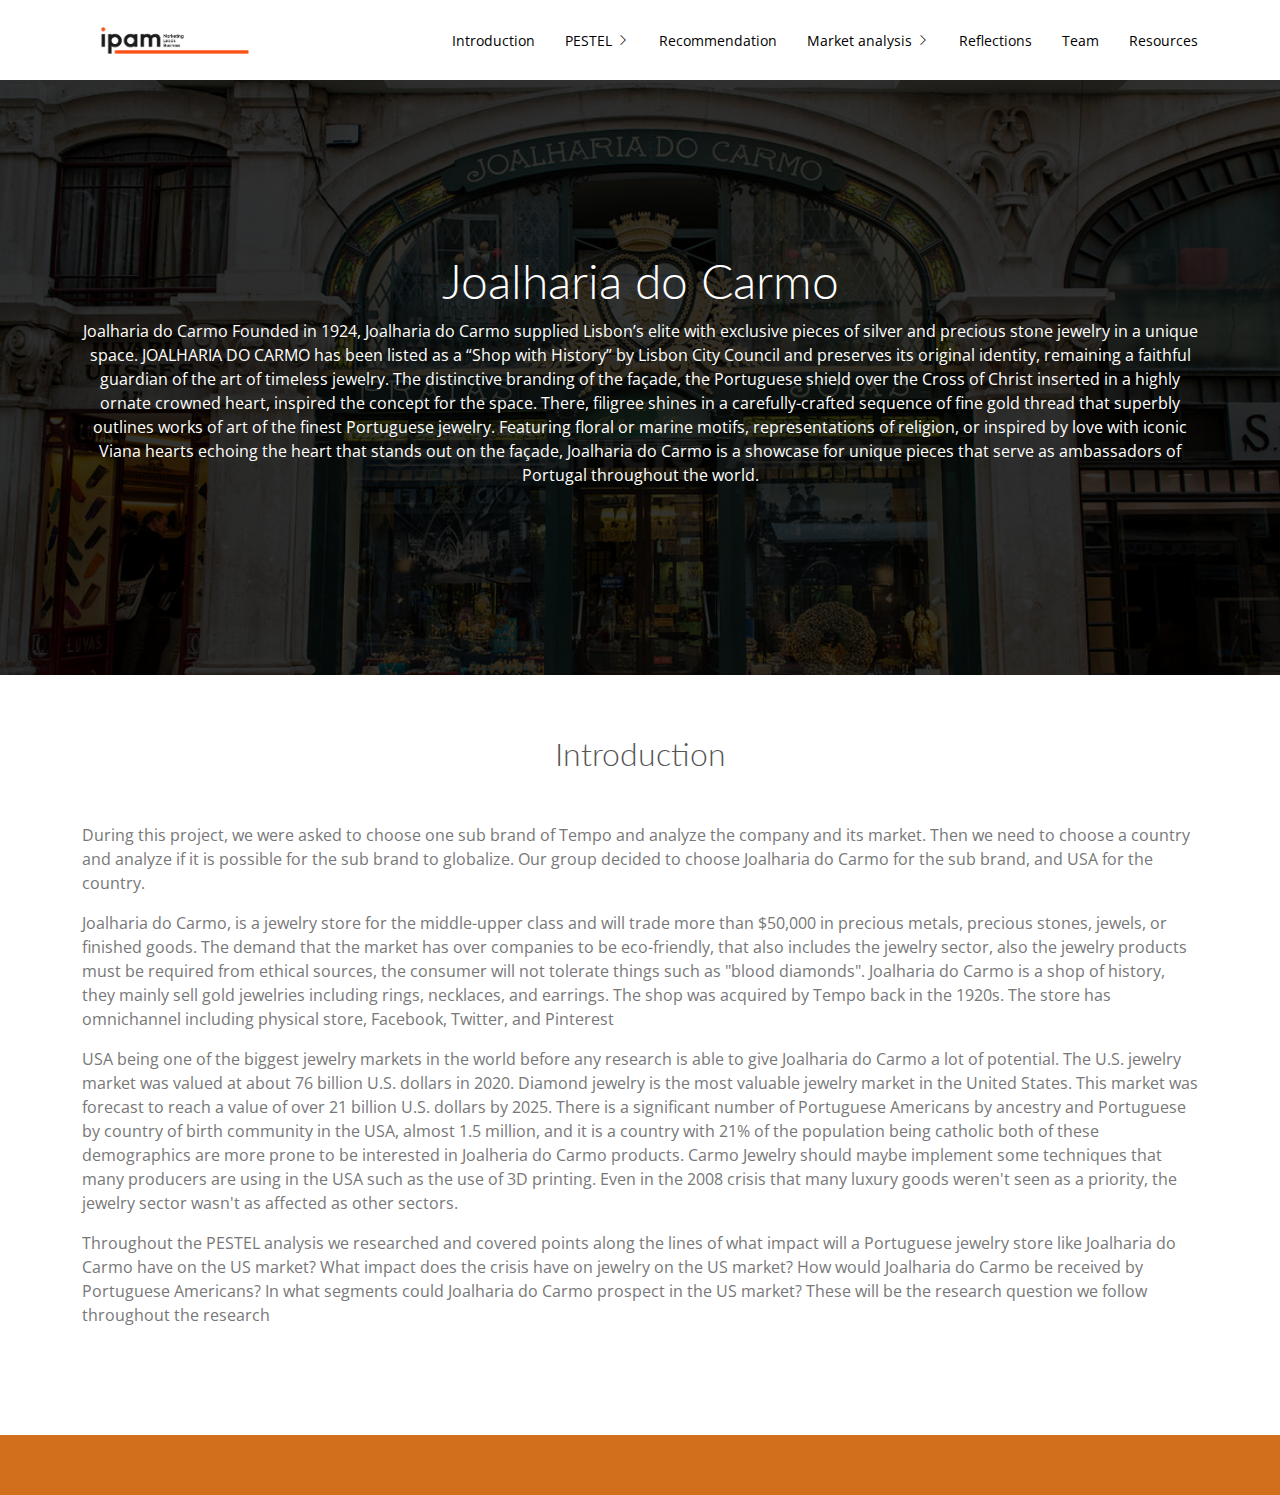
<file: index.html>
<!DOCTYPE html>
<html lang="en">

<head>
  <meta charset="utf-8">
  <meta content="width=device-width, initial-scale=1.0" name="viewport">

  <title>Distribution and Retail
  </title>
  <meta content="" name="description">
  <meta content="" name="keywords">

  
  <!-- Favicons -->
  <link rel="icon" href="assets/img/unnamed.png">

  <!-- Google Fonts -->
  <link href="https://fonts.googleapis.com/css?family=Open+Sans:300,300i,400,400i,600,600i,700,700i|Lato:400,300,700,900" rel="stylesheet">

  <!-- Vendor CSS Files -->
  <link href="assets/vendor/bootstrap/css/bootstrap.min.css" rel="stylesheet">
  <link href="assets/vendor/bootstrap-icons/bootstrap-icons.css" rel="stylesheet">
  <link href="assets/vendor/glightbox/css/glightbox.min.css" rel="stylesheet">
  <link href="assets/vendor/swiper/swiper-bundle.min.css" rel="stylesheet">

  <!-- Template Main CSS File -->
  <link href="assets/css/style.css" rel="stylesheet">

  <!-- =======================================================
  * Template Name: Amoeba - v4.7.0
  * Template URL: https://bootstrapmade.com/free-one-page-bootstrap-template-amoeba/
  * Author: BootstrapMade.com
  * License: https://bootstrapmade.com/license/
  ======================================================== -->
</head>

<body>

  <!-- ======= Header ======= -->
  <header id="header" class="fixed-top d-flex align-items-center">
    <div class="container d-flex align-items-center">

      <div class="logo me-auto container">
        <h1><a href="index.html"><img src="assets/img/logo_ipam_png-1.webp" alt="">
        </a></h1>
        <!-- <a href="index.html"><img src="assets/img/logo.png" alt="" class="img-fluid"></a>-->
      </div>

      <nav id="navbar" class="navbar">
        <ul>
          <li><a class="nav-link scrollto" href="index.html">Introduction</a></li>
          <li><li class="dropdown"><a href="pestel.html"><span>PESTEL</span> <i class="bi bi-chevron-right"></i></a>
            <ul>
              <li><a href="#political-factor">Political factor</a></li>
              <li><a href="#environmental">Environmental factor</a></li>
              <li><a href="#social">Social - cultural factor</a></li>
              <li><a href="#technology-factor">Technology factor</a></li>
              <li><a href="#economic-factor">Economic factor</a></li>
              <li><a href="#legal-factor">Legal factor</a></li>
            </ul>
          </li></li>
          <li><a href="recomend.html">Recommendation</a></li>
          <li class="dropdown"><a href="market.html"><span>Market analysis</span> <i class="bi bi-chevron-right"></i></a>
            <ul>
              <li><a href="#usa-import">Importing in USA</a></li>
              <li><a href="#usa-export">Exporting in USA</a></li>
              <li><a href="#channel">Channel of distribution</a></li>
              <li><a href="#retail">Retail experience</a></li>
              <li><a href="#research">Research the Market</a></li>
              <li><a href="#competition">Competition</a></li>
              <li><a href="#entry-mode">Entry Mode</a></li>
            </ul>
          </li>
          <li><a href="reflections.html" class="nav-link scrollto">Reflections</a></li>
          <li><a href="team.html" class="nav-link scrollto">Team</a></li>
          <li><a class="nav-link scrollto" href="resources.html">Resources</a></li>
        </ul>
        <i class="bi bi-list mobile-nav-toggle"></i>
      </nav><!-- .navbar -->

    </div>
  </header><!-- End #header -->

  <!-- ======= Hero Section ======= -->
  <section id="hero">
    <div style="color: white;" class="hero-container container">
      <h1>Joalharia do Carmo
      </h1>
      <p>Joalharia do Carmo Founded in 1924, Joalharia do Carmo supplied Lisbon’s elite with exclusive pieces of silver and precious stone jewelry in a unique space. JOALHARIA DO CARMO has been listed as a “Shop with History” by Lisbon City Council and preserves its original identity, remaining a faithful guardian of the art of timeless jewelry. The distinctive branding of the façade, the Portuguese shield over the Cross of Christ inserted in a highly ornate crowned heart, inspired the concept for the space. There, filigree shines in a carefully-crafted sequence of fine gold thread that superbly outlines works of art of the finest Portuguese jewelry. Featuring floral or marine motifs, representations of religion, or inspired by love with iconic Viana hearts echoing the heart that stands out on the façade, Joalharia do Carmo is a showcase for unique pieces that serve as ambassadors of Portugal throughout the world.</p>
    </div>
  </section><!-- #hero -->

  <main id="main">

    <!-- ======= About Us Section ======= -->
    <section id="about" class="about">
      <div class="container">

        <div class="section-title">
          <h2>Introduction</h2>
        </div>

        <div class="row">
          <div class="col-lg-12 pt-8 pt-lg-0 ">
            <p>During this project, we were asked to choose one sub brand of Tempo and analyze the company and its market. Then we need to choose a country and analyze if it is possible for the sub brand to globalize. Our group decided to choose Joalharia do Carmo for the sub brand, and USA for the country. 
            </p>
            <p >
              Joalharia do Carmo, is a jewelry store for the middle-upper class and will trade more than $50,000 in precious metals, precious stones, jewels, or finished goods. The demand that the market has over companies to be eco-friendly, that also includes the jewelry sector, also the jewelry products must be required from ethical sources, the consumer will not tolerate things such as "blood diamonds". Joalharia do Carmo is a shop of history, they mainly sell gold jewelries including rings, necklaces, and earrings. The shop was acquired by Tempo back in the 1920s. The store has omnichannel including physical store, Facebook, Twitter, and Pinterest
</p>
            <p ></p>
            <p>
              USA being one of the biggest jewelry markets in the world before any research is able to give Joalharia do Carmo a lot of potential. The U.S. jewelry market was valued at about 76 billion U.S. dollars in 2020. Diamond jewelry is the most valuable jewelry market in the United States. This market was forecast to reach a value of over 21 billion U.S. dollars by 2025. There is a significant number of Portuguese Americans by ancestry and Portuguese by country of birth community in the USA, almost 1.5 million, and it is a country with 21% of the population being catholic both of these demographics are more prone to be interested in Joalheria do Carmo products. Carmo Jewelry should maybe implement some techniques that many producers are using in the USA such as the use of 3D printing. Even in the 2008 crisis that many luxury goods weren't seen as a priority, the jewelry sector wasn't as affected as other sectors.
</p>
<p>Throughout the PESTEL analysis we researched and covered points along the lines of what impact will a Portuguese jewelry store like Joalharia do Carmo have on the US market? What impact does the crisis have on jewelry on the US market? How would Joalharia do Carmo be received by Portuguese Americans? In what segments could Joalharia do Carmo prospect in the US market? These will be the research question we follow throughout the research
</p>
          </div>
        </div>

      </div>
    </section><!-- End About Us Section -->


  </main><!-- End #main -->

  <!-- ======= Footer ======= -->
  <footer id="footer">
    <div class="container">
     
    </div>
  </footer><!-- End #footer -->

  <a href="#" class="back-to-top d-flex align-items-center justify-content-center"><i class="bi bi-arrow-up-short"></i></a>

  <!-- Vendor JS Files -->
  <script src="assets/vendor/bootstrap/js/bootstrap.bundle.min.js"></script>
  <script src="assets/vendor/glightbox/js/glightbox.min.js"></script>
  <script src="assets/vendor/isotope-layout/isotope.pkgd.min.js"></script>
  <script src="assets/vendor/swiper/swiper-bundle.min.js"></script>
  <script src="assets/vendor/php-email-form/validate.js"></script>

  <!-- Template Main JS File -->
  <script src="assets/js/main.js"></script>

</body>

</html>
</file>
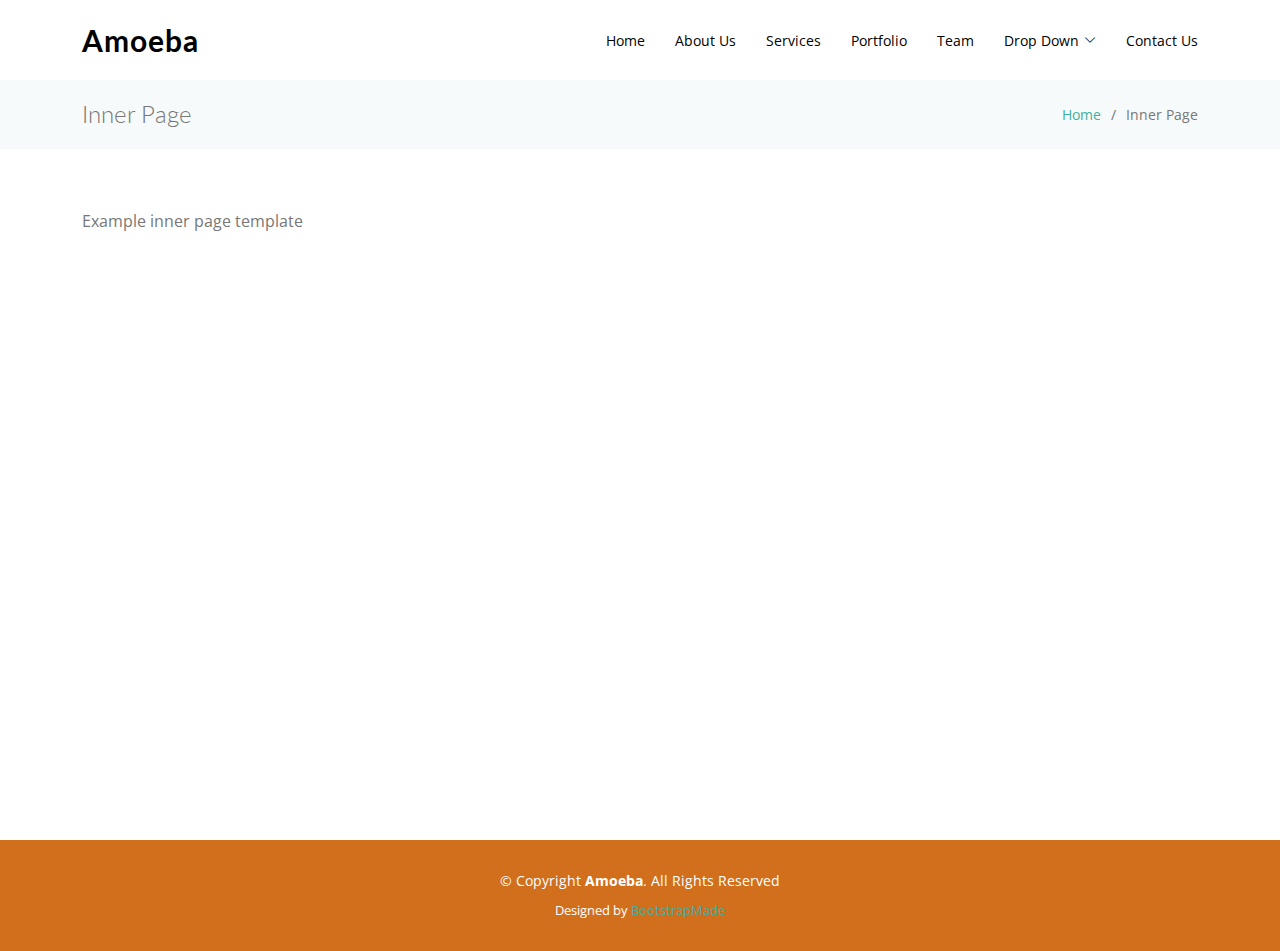
<file: inner-page.html>
<!DOCTYPE html>
<html lang="en">

<head>
  <meta charset="utf-8">
  <meta content="width=device-width, initial-scale=1.0" name="viewport">

  <title>Inner Page - Amoeba Bootstrap Template</title>
  <meta content="" name="description">
  <meta content="" name="keywords">

  <!-- Favicons -->
  <link href="assets/img/favicon.png" rel="icon">
  <link href="assets/img/apple-touch-icon.png" rel="apple-touch-icon">

  <!-- Google Fonts -->
  <link href="https://fonts.googleapis.com/css?family=Open+Sans:300,300i,400,400i,600,600i,700,700i|Lato:400,300,700,900" rel="stylesheet">

  <!-- Vendor CSS Files -->
  <link href="assets/vendor/bootstrap/css/bootstrap.min.css" rel="stylesheet">
  <link href="assets/vendor/bootstrap-icons/bootstrap-icons.css" rel="stylesheet">
  <link href="assets/vendor/glightbox/css/glightbox.min.css" rel="stylesheet">
  <link href="assets/vendor/swiper/swiper-bundle.min.css" rel="stylesheet">

  <!-- Template Main CSS File -->
  <link href="assets/css/style.css" rel="stylesheet">

  <!-- =======================================================
  * Template Name: Amoeba - v4.7.0
  * Template URL: https://bootstrapmade.com/free-one-page-bootstrap-template-amoeba/
  * Author: BootstrapMade.com
  * License: https://bootstrapmade.com/license/
  ======================================================== -->
</head>

<body>

  <!-- ======= Header ======= -->
  <header id="header" class="fixed-top d-flex align-items-center">
    <div class="container d-flex align-items-center">

      <div class="logo me-auto">
        <h1><a href="index.html">Amoeba</a></h1>
        <!-- Uncomment below if you prefer to use an image logo -->
        <!-- <a href="index.html"><img src="assets/img/logo.png" alt="" class="img-fluid"></a>-->
      </div>

      <nav id="navbar" class="navbar">
        <ul>
          <li><a class="nav-link scrollto " href="#hero">Home</a></li>
          <li><a class="nav-link scrollto" href="#about">About Us</a></li>
          <li><a class="nav-link scrollto" href="#services">Services</a></li>
          <li><a class="nav-link scrollto" href="#portfolio">Portfolio</a></li>
          <li><a class="nav-link scrollto" href="#team">Team</a></li>
          <li class="dropdown"><a href="#"><span>Drop Down</span> <i class="bi bi-chevron-down"></i></a>
            <ul>
              <li><a href="#">Drop Down 1</a></li>
              <li class="dropdown"><a href="#"><span>Deep Drop Down</span> <i class="bi bi-chevron-right"></i></a>
                <ul>
                  <li><a href="#">Deep Drop Down 1</a></li>
                  <li><a href="#">Deep Drop Down 2</a></li>
                  <li><a href="#">Deep Drop Down 3</a></li>
                  <li><a href="#">Deep Drop Down 4</a></li>
                  <li><a href="#">Deep Drop Down 5</a></li>
                </ul>
              </li>
              <li><a href="#">Drop Down 2</a></li>
              <li><a href="#">Drop Down 3</a></li>
              <li><a href="#">Drop Down 4</a></li>
            </ul>
          </li>
          <li><a class="nav-link scrollto" href="#contact">Contact Us</a></li>
        </ul>
        <i class="bi bi-list mobile-nav-toggle"></i>
      </nav><!-- .navbar -->

    </div>
  </header><!-- End #header -->

  <main id="main">

    <!-- ======= Breadcrumbs ======= -->
    <section class="breadcrumbs">
      <div class="container">

        <div class="d-flex justify-content-between align-items-center">
          <h2>Inner Page</h2>
          <ol>
            <li><a href="index.html">Home</a></li>
            <li>Inner Page</li>
          </ol>
        </div>

      </div>
    </section><!-- End Breadcrumbs -->

    <section class="inner-page">
      <div class="container">
        <p>
          Example inner page template
        </p>
      </div>
    </section>

  </main><!-- End #main -->

  <!-- ======= Footer ======= -->
  <footer id="footer">
    <div class="container">
      <div class="copyright">
        &copy; Copyright <strong><span>Amoeba</span></strong>. All Rights Reserved
      </div>
      <div class="credits">
        <!-- All the links in the footer should remain intact. -->
        <!-- You can delete the links only if you purchased the pro version. -->
        <!-- Licensing information: https://bootstrapmade.com/license/ -->
        <!-- Purchase the pro version with working PHP/AJAX contact form: https://bootstrapmade.com/free-one-page-bootstrap-template-amoeba/ -->
        Designed by <a href="https://bootstrapmade.com/">BootstrapMade</a>
      </div>
    </div>
  </footer><!-- End #footer -->

  <a href="#" class="back-to-top d-flex align-items-center justify-content-center"><i class="bi bi-arrow-up-short"></i></a>

  <!-- Vendor JS Files -->
  <script src="assets/vendor/bootstrap/js/bootstrap.bundle.min.js"></script>
  <script src="assets/vendor/glightbox/js/glightbox.min.js"></script>
  <script src="assets/vendor/isotope-layout/isotope.pkgd.min.js"></script>
  <script src="assets/vendor/swiper/swiper-bundle.min.js"></script>
  <script src="assets/vendor/php-email-form/validate.js"></script>

  <!-- Template Main JS File -->
  <script src="assets/js/main.js"></script>

</body>

</html>
</file>
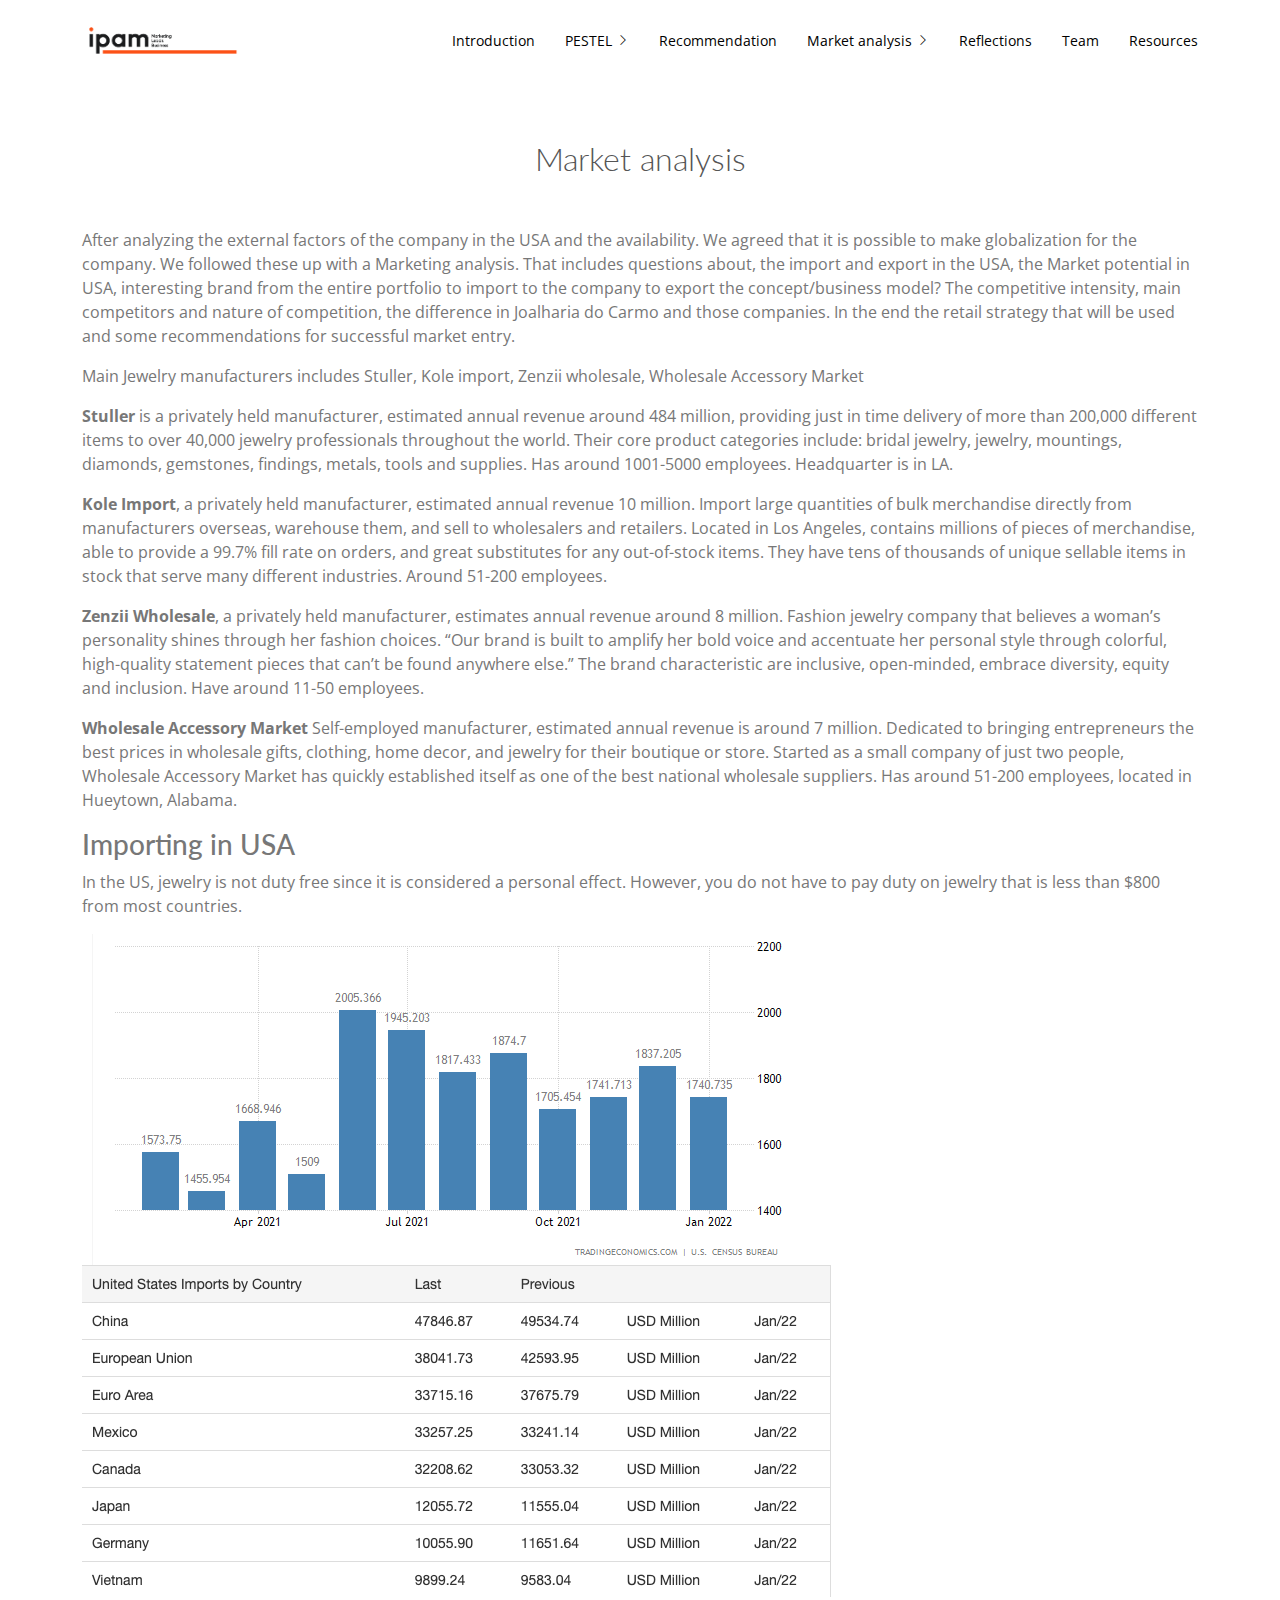
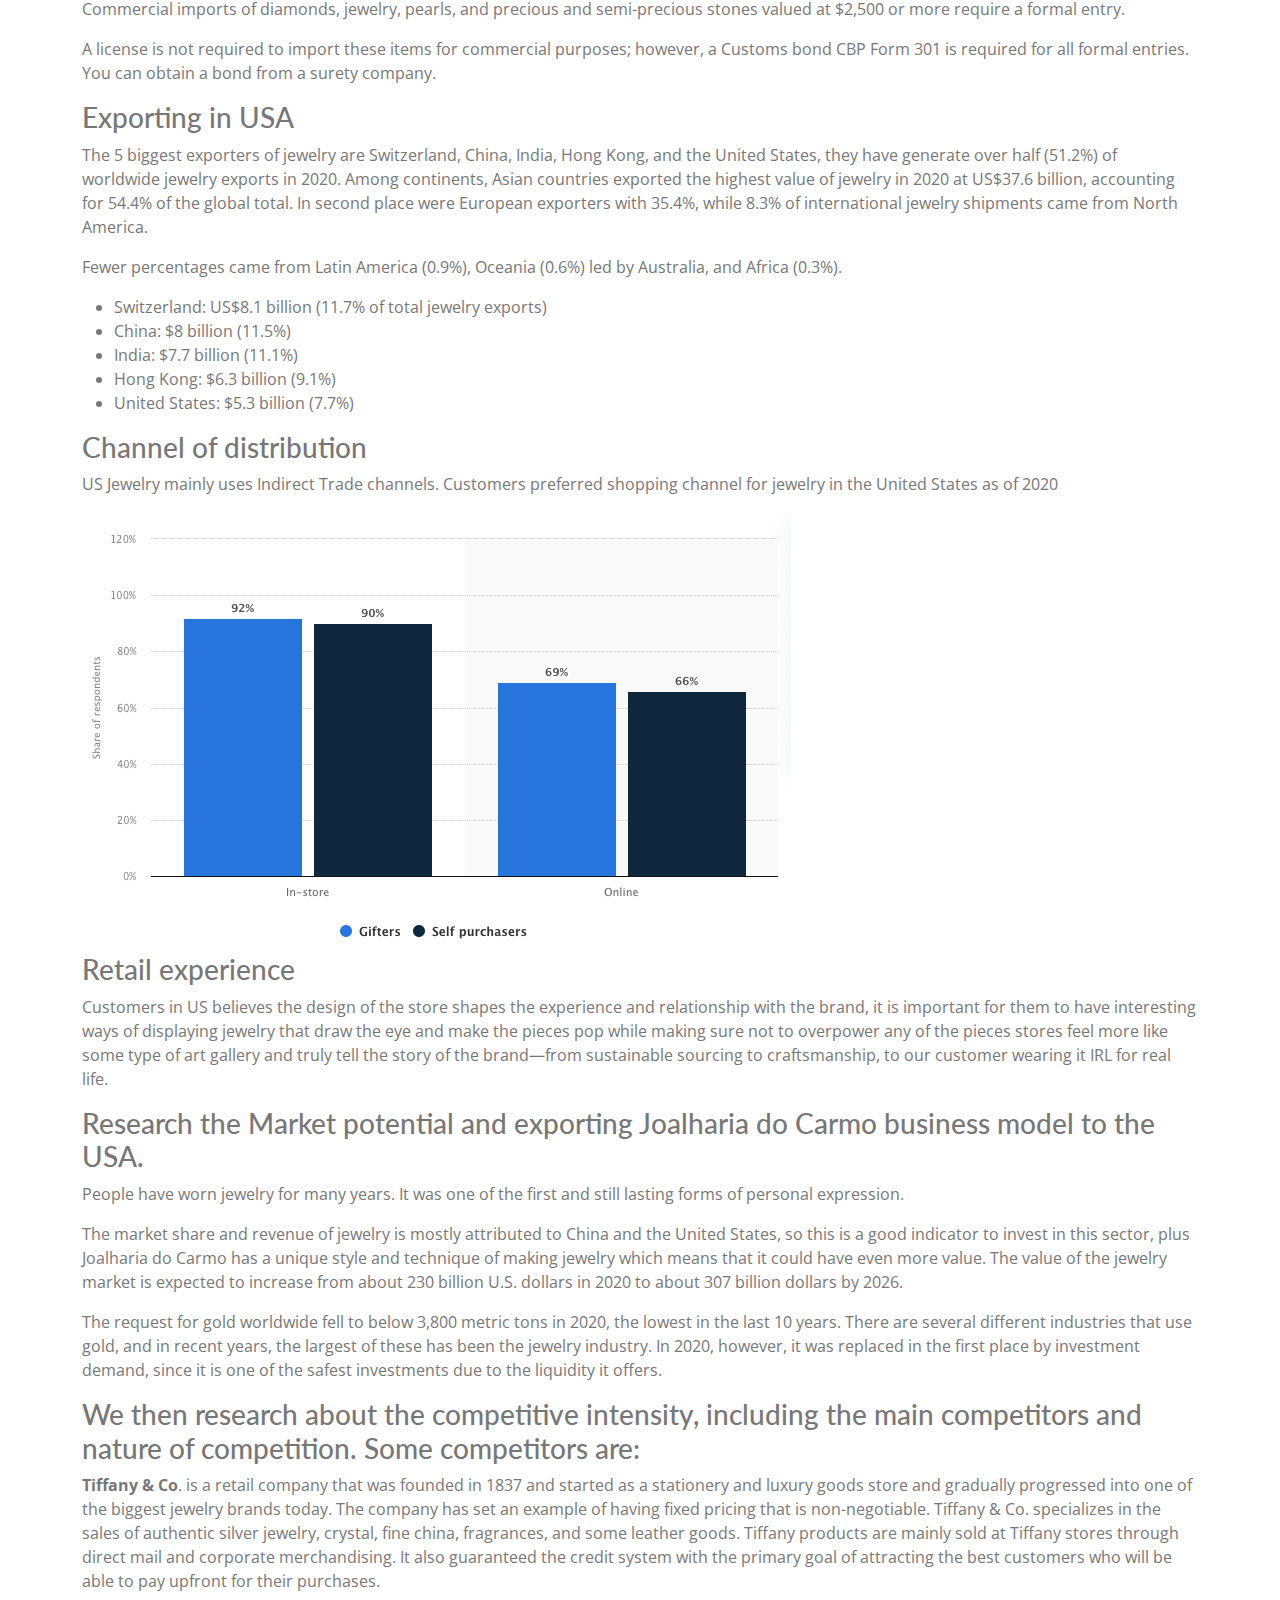
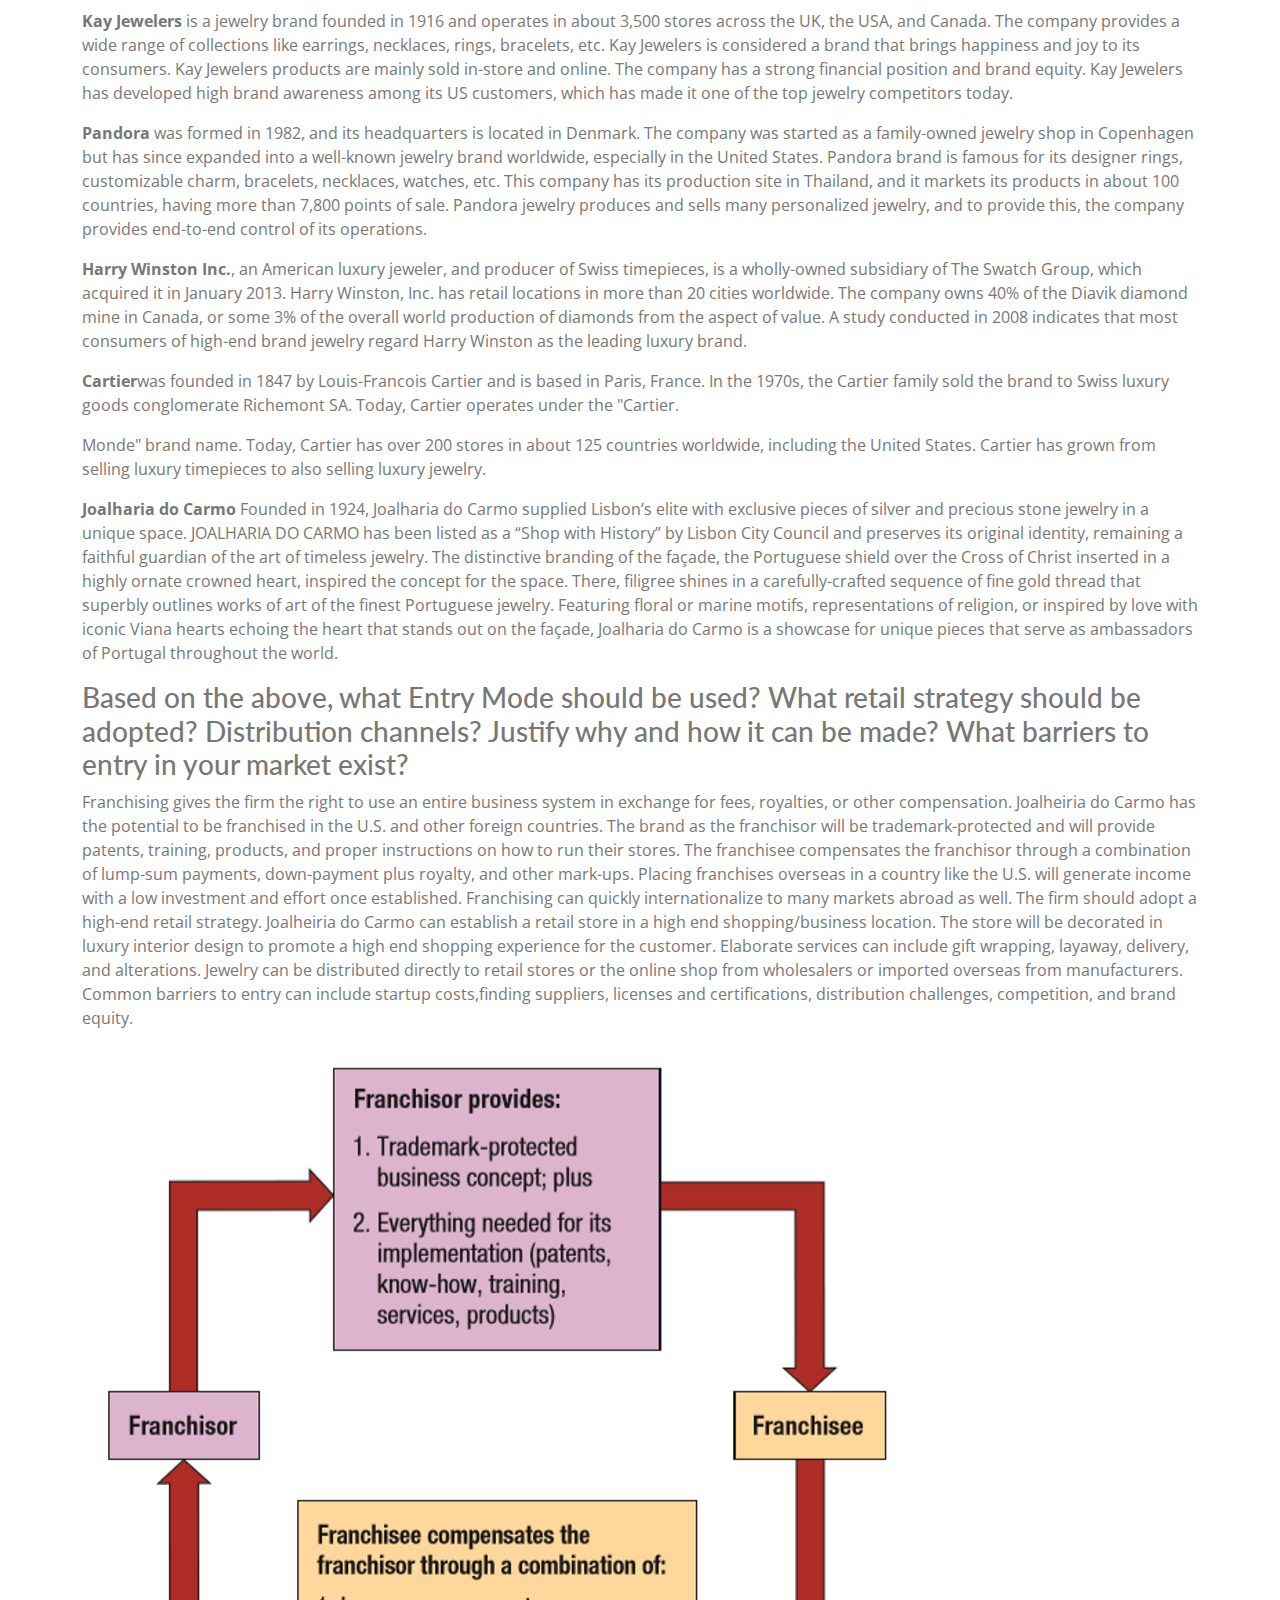
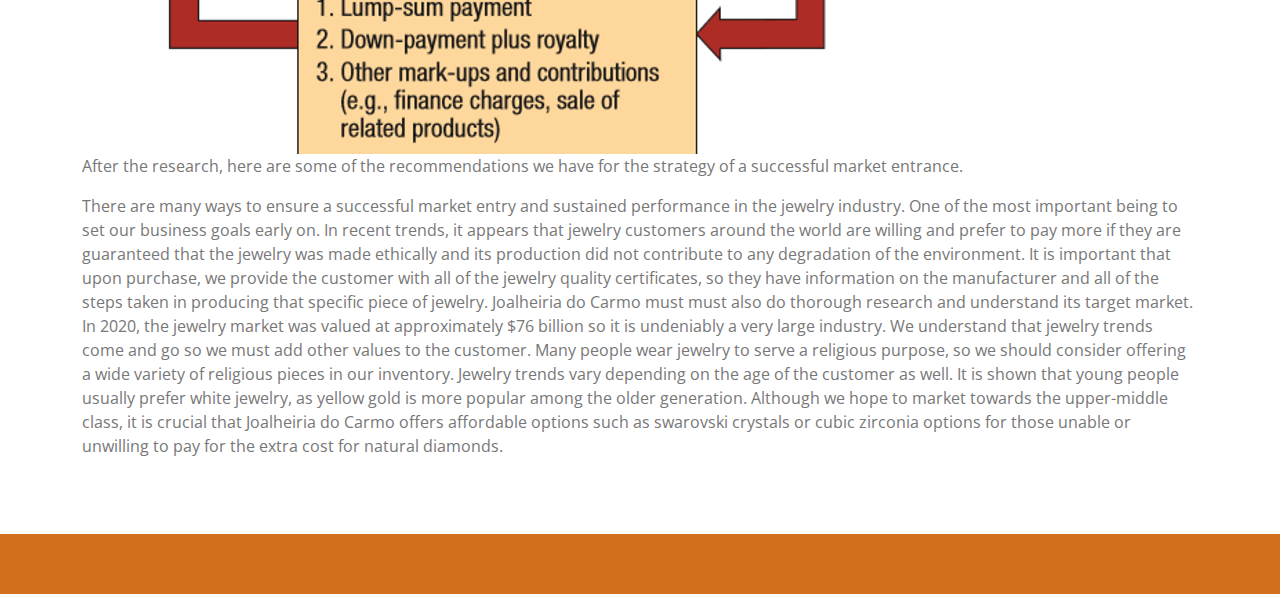
<file: market.html>
<!DOCTYPE html>
<html lang="en">

<head>
  <meta charset="utf-8">
  <meta content="width=device-width, initial-scale=1.0" name="viewport">

  <title>Distribution and Retail
  </title>
  <meta content="" name="description">
  <meta content="" name="keywords">

  
  <!-- Favicons -->
  <link rel="icon" href="assets/img/unnamed.png">

  <!-- Google Fonts -->
  <link href="https://fonts.googleapis.com/css?family=Open+Sans:300,300i,400,400i,600,600i,700,700i|Lato:400,300,700,900" rel="stylesheet">

  <!-- Vendor CSS Files -->
  <link href="assets/vendor/bootstrap/css/bootstrap.min.css" rel="stylesheet">
  <link href="assets/vendor/bootstrap-icons/bootstrap-icons.css" rel="stylesheet">
  <link href="assets/vendor/glightbox/css/glightbox.min.css" rel="stylesheet">
  <link href="assets/vendor/swiper/swiper-bundle.min.css" rel="stylesheet">

  <!-- Template Main CSS File -->
  <link href="assets/css/style.css" rel="stylesheet">

  <!-- =======================================================
  * Template Name: Amoeba - v4.7.0
  * Template URL: https://bootstrapmade.com/free-one-page-bootstrap-template-amoeba/
  * Author: BootstrapMade.com
  * License: https://bootstrapmade.com/license/
  ======================================================== -->
</head>

<body>

  <!-- ======= Header ======= -->
  <header id="header" class="fixed-top d-flex align-items-center">
    <div class="container d-flex align-items-center">

      <div class="logo me-auto">
        <h1><a href="index.html"><img src="assets/img/logo_ipam_png-1.webp" alt="">
        </a></h1>
        <!-- <a href="index.html"><img src="assets/img/logo.png" alt="" class="img-fluid"></a>-->
      </div>

      <nav id="navbar" class="navbar">
        <ul>
          <li><a class="nav-link scrollto" href="index.html">Introduction</a></li>
          <li><li class="dropdown"><a href="pestel.html"><span>PESTEL</span> <i class="bi bi-chevron-right"></i></a>
            <ul>
              <li><a href="#political-factor">Political factor</a></li>
              <li><a href="#environmental">Environmental factor</a></li>
              <li><a href="#social">Social - cultural factor</a></li>
              <li><a href="#technology-factor">Technology factor</a></li>
              <li><a href="#economic-factor">Economic factor</a></li>
              <li><a href="#legal-factor">Legal factor</a></li>
            </ul>
          </li></li>
          <li><a href="recomend.html">Recommendation</a></li>
          <li class="dropdown"><a href="market.html"><span>Market analysis</span> <i class="bi bi-chevron-right"></i></a>
            <ul>
              <li><a href="#usa-import">Importing in USA</a></li>
              <li><a href="#usa-export">Exporting in USA</a></li>
              <li><a href="#channel">Channel of distribution</a></li>
              <li><a href="#retail">Retail experience</a></li>
              <li><a href="#research">Research the Market</a></li>
              <li><a href="#competition">Competition</a></li>
              <li><a href="#entry-mode">Entry Mode</a></li>
            </ul>
          </li>
          <li><a href="reflections.html" class="nav-link scrollto">Reflections</a></li>
          <li><a href="team.html" class="nav-link scrollto">Team</a></li>
          <li><a class="nav-link scrollto" href="resources.html">Resources</a></li>
        </ul>
        <i class="bi bi-list mobile-nav-toggle"></i>
      </nav><!-- .navbar -->

    </div>
  </header><!-- End #header -->
  <main>
  <section id="market">
    <div class="container">
      <div class="section-title">
        <h2>Market analysis</h2>
      </div>
      <div class="row">
        <div class="col-lg-12 pt-8 pr-lg-0">
          <p>After analyzing the external factors of the company in the USA and the availability. We agreed that it is possible to make globalization for the company. We followed these up with a Marketing analysis. That includes questions about, the import and export in the USA, the Market potential in USA, interesting brand from the entire portfolio to import to the company to export the concept/business model? The competitive intensity, main competitors and nature of competition, the difference in Joalharia do Carmo and those companies. In the end the retail strategy that will be used and some recommendations for successful market entry.
          </p>
          <p>Main Jewelry manufacturers includes Stuller, Kole import, Zenzii wholesale, Wholesale Accessory Market
          </p>
        </div>
        <div class="col-lg-12 pt-8 pr-lg-0">
          <p><b>Stuller</b> is a privately held manufacturer, estimated annual revenue around 484 million, providing just in time delivery of more than 200,000 different items to over 40,000 jewelry professionals throughout the world. Their core product categories include: bridal jewelry, jewelry, mountings, diamonds, gemstones, findings, metals, tools and supplies. Has around 1001-5000 employees.
            Headquarter is in LA.
            </p>
        </div>
        <div class="col-lg-12 pt-8 pr-lg-0"><p><b>Kole Import</b>, a privately held manufacturer, estimated annual revenue 10 million. Import large quantities of bulk merchandise directly from manufacturers overseas, warehouse them, and sell to wholesalers and retailers. Located in Los Angeles, contains millions of pieces of merchandise, able to provide a 99.7% fill rate on orders, and great substitutes for any out-of-stock items. They have tens of thousands of unique sellable items in stock that serve many different industries. Around 51-200 employees. </p></div>
        <div class="col-lg-12 pt-8 pr-lg-0">
          <p><b>Zenzii Wholesale</b>, a privately held manufacturer, estimates annual revenue around 8 million. Fashion jewelry company that believes a woman’s personality shines through her fashion choices. “Our brand is built to amplify her bold voice and accentuate her personal style through colorful, high-quality statement pieces that can’t be found anywhere else.” The brand characteristic are inclusive, open-minded,  embrace diversity, equity and inclusion. Have around 11-50 employees.</p>
        </div>
        <div class="col-lg-12 pt-8 pr-lg-0">
          <p><b>Wholesale Accessory Market</b>  Self-employed manufacturer, estimated annual revenue is around 7 million. Dedicated to bringing entrepreneurs the best prices in wholesale gifts, clothing, home decor, and jewelry for their boutique or store. Started as a small company of just two people, Wholesale Accessory Market has quickly established itself as one of the best national wholesale suppliers. Has around 51-200 employees, located in Hueytown, Alabama.</p>
        </div>
        <div id="usa-import" class="col-lg-12 pt-8 pr-lg-0">
        
            <h3>Importing in USA</h3>
          <p>In the US, jewelry is not duty free since it is considered a personal effect. However, you do not have to pay duty on jewelry that is less than $800 from most countries.</p>
          <img src="assets/img/unnamed (4).png" alt="">
          <img src="assets/img/unnamed (3).png" alt="">
          <p>Commercial imports of diamonds, jewelry, pearls, and precious and semi-precious stones valued at $2,500 or more require a formal entry.</p>
          <p>A license is not required to import these items for commercial purposes; however, a Customs bond CBP Form 301 is required for all formal entries. You can obtain a bond from a surety company.
          </p>
        </div>
        <div id="usa-export" class="col-lg-12 pt-8 pr-lg-0">
          
            <h3>Exporting in USA</h3>
          <p>The 5 biggest exporters of jewelry are Switzerland, China, India, Hong Kong, and the United States, they have generate over half (51.2%) of worldwide jewelry exports in 2020. Among continents, Asian countries exported the highest value of jewelry in 2020 at US$37.6 billion, accounting for 54.4% of the global total. In second place were European exporters with 35.4%, while 8.3% of international jewelry shipments came from North America.</p>
          <p>Fewer percentages came from Latin America (0.9%), Oceania (0.6%) led by Australia, and Africa (0.3%).
          </p>
          <ul>
            <li>Switzerland: US$8.1 billion (11.7% of total jewelry exports)</li>
            <li>China: $8 billion (11.5%)</li>
            <li>India: $7.7 billion (11.1%)</li>
            <li>Hong Kong: $6.3 billion (9.1%)</li>
            <li>United States: $5.3 billion (7.7%)</li>
          </ul>
        </div>
        <div id="channel" class="col-lg-12 pt-8 pr-lg-0">
          
            <h3>Channel of distribution</h3>
          <p>US Jewelry mainly uses Indirect Trade channels. Customers preferred shopping channel for jewelry in the United States as of 2020 </p>
          <img src="assets/img//unnamed (2).png" alt="">
        </div>
      </div>
      <div id="retail" class="col-lg-12 pt-8 pr-lg-0">
        <h3>Retail experience</h3>
        <p>Customers in US believes the design of the store shapes the experience and relationship with the brand, it is important for them to have interesting ways of displaying jewelry that draw the eye and make the pieces pop while making sure not to overpower any of the pieces
          stores feel more like some type of art gallery and truly tell the story of the brand—from sustainable sourcing to craftsmanship, to our customer wearing it IRL for real life.
          </p>
      </div>
      <div id="research" class="col-lg-12 pt-8 pr-lg-0">
        <h3>Research the Market potential and exporting Joalharia do Carmo business model to the USA.</h3>
        <p>People have worn jewelry for many years. It was one of the first and still lasting forms of personal expression. </p>
        <p>The market share and revenue of jewelry is mostly attributed to China and the United States, so this is a good indicator to invest in this sector, plus Joalharia do Carmo has a unique style and technique of making jewelry which means that it could have even more value. The value of the jewelry market is expected to increase from about 230 billion U.S. dollars in 2020 to about 307 billion dollars by 2026.</p
        >
        <p>
          The request for gold worldwide fell to below 3,800 metric tons in 2020, the lowest in the last 10 years. There are several different industries that use gold, and in recent years, the largest of these has been the jewelry industry. In 2020, however, it was replaced in the first place by investment demand, since it is one of the safest investments due to the liquidity it offers. 
        </p>

      </div>
      <div id="competition" class="col-lg-12 pt-8 pr-lg-0">
        <h3>We then research about the competitive intensity, including the main competitors and nature of competition. Some competitors are:</h3>
        <p><b>Tiffany & Co</b>.­­­­­­ is a retail company that was founded in 1837 and started as a stationery and luxury goods store and gradually progressed into one of the biggest jewelry brands today. The company has set an example of having fixed pricing that is non-negotiable. Tiffany & Co. specializes in the sales of authentic silver jewelry, crystal, fine china, fragrances, and some leather goods. Tiffany products are mainly sold at Tiffany stores through direct mail and corporate merchandising. It also guaranteed the credit system with the primary goal of attracting the best customers who will be able to pay upfront for their purchases.</p>
        <p><b>Kay Jewelers </b>is a jewelry brand founded in 1916 and operates in about 3,500 stores across the UK, the USA, and Canada. The company provides a wide range of collections like earrings, necklaces, rings, bracelets, etc. Kay Jewelers is considered a brand that brings happiness and joy to its consumers. Kay Jewelers products are mainly sold in-store and online. The company has a strong financial position and brand equity. Kay Jewelers has developed high brand awareness among its US customers, which has made it one of the top jewelry competitors today.</p>
        <p><b>Pandora</b> was formed in 1982, and its headquarters is located in Denmark. The company was started as a family-owned jewelry shop in Copenhagen but has since expanded into a well-known jewelry brand worldwide, especially in the United States. Pandora brand is famous for its designer rings, customizable charm, bracelets, necklaces, watches, etc. This company has its production site in Thailand, and it markets its products in about 100 countries, having more than 7,800 points of sale. Pandora jewelry produces and sells many personalized jewelry, and to provide this, the company provides end-to-end control of its operations.</p>
        <p><b>Harry Winston Inc.</b>, an American luxury jeweler, and producer of Swiss timepieces, is a wholly-owned subsidiary of The Swatch Group, which acquired it in January 2013. Harry Winston, Inc. has retail locations in more than 20 cities worldwide. The company owns 40% of the Diavik diamond mine in Canada, or some 3% of the overall world production of diamonds from the aspect of value. A study conducted in 2008 indicates that most consumers of high-end brand jewelry regard Harry Winston as the leading luxury brand.
        </p>
        <p>
          <b>Cartier</b>was founded in 1847 by Louis-Francois Cartier and is based in Paris, France. In the 1970s, the Cartier family sold the brand to Swiss luxury goods conglomerate Richemont SA. Today, Cartier operates under the "Cartier.
        </p>
        <p>
          Monde" brand name. Today, Cartier has over 200 stores in about 125 countries worldwide, including the United States. Cartier has grown from selling luxury timepieces to also selling luxury jewelry. 
        </p>
        <p><b>Joalharia do Carmo</b> Founded in 1924, Joalharia do Carmo supplied Lisbon’s elite with exclusive pieces of silver and precious stone jewelry in a unique space. JOALHARIA DO CARMO has been listed as a “Shop with History” by Lisbon City Council and preserves its original identity, remaining a faithful guardian of the art of timeless jewelry. The distinctive branding of the façade, the Portuguese shield over the Cross of Christ inserted in a highly ornate crowned heart, inspired the concept for the space. There, filigree shines in a carefully-crafted sequence of fine gold thread that superbly outlines works of art of the finest Portuguese jewelry. Featuring floral or marine motifs, representations of religion, or inspired by love with iconic Viana hearts echoing the heart that stands out on the façade, Joalharia do Carmo is a showcase for unique pieces that serve as ambassadors of Portugal throughout the world. </p>

      </div>

      <div id="entry-mode" class="col-lg-12 pt-8 pr-lg-0">
        <h3>Based on the above, what Entry Mode should be used? What retail strategy should be adopted? Distribution channels? Justify why and how it can be made? What barriers to entry in your market exist?</h3>
        
        <p>Franchising gives the firm the right to use an entire business system in exchange for fees, royalties, or other compensation. Joalheiria do Carmo has the potential to be franchised in the U.S. and other foreign countries. The brand as the franchisor will be trademark-protected and will provide patents, training, products, and proper instructions on how to run their stores. The franchisee compensates the franchisor through a combination of lump-sum payments, down-payment plus royalty, and other mark-ups. Placing franchises overseas in a country like the U.S. will generate income with a low investment and effort once established. Franchising can quickly internationalize to many markets abroad as well. The firm should adopt a high-end retail strategy. Joalheiria do Carmo can establish a retail store in a high end shopping/business location. The store will be decorated in luxury interior design to promote a high end shopping experience for the customer. Elaborate services can include gift wrapping, layaway, delivery, and alterations. Jewelry can be distributed directly to retail stores or the online shop from wholesalers or imported overseas from manufacturers. Common barriers to entry can include startup costs,finding suppliers, licenses and certifications, distribution challenges, competition, and brand equity.</p>
        <img src="assets/img/unnamed (1).png" alt="">
        <p>After the research, here are some of the recommendations we have for the strategy of a successful market entrance.</p>
        <p>There are many ways to ensure a successful market entry and sustained performance in the jewelry industry. One of the most important being to set our business goals early on. In recent trends, it appears that jewelry customers around the world are willing and prefer to pay more if they are guaranteed that the jewelry was made ethically and its production did not contribute to any degradation of the environment. It is important that upon purchase, we provide the customer with all of the jewelry quality certificates, so they have information on the manufacturer and all of the steps taken in producing that specific piece of jewelry. Joalheiria do Carmo must must also do thorough research and understand its target market. In 2020, the jewelry market was valued at approximately $76 billion so it is undeniably a very large industry. We understand that jewelry trends come and go so we must add other values to the customer. Many people wear jewelry to serve a religious purpose, so we should consider offering a wide variety of religious pieces in our inventory. Jewelry trends vary depending on the age of the customer as well. It is shown that young people usually prefer white jewelry, as yellow gold is more popular among the older generation. Although we hope to market towards the upper-middle class, it is crucial that Joalheiria do Carmo offers affordable options such as swarovski crystals or cubic zirconia options for those unable or unwilling to pay for the extra cost for natural diamonds.</p>
      </div>
    </div>
  </section>
</main>
  <footer id="footer">
    <div class="container">
    </div>
  </footer><!-- End #footer -->

  <a href="#" class="back-to-top d-flex align-items-center justify-content-center"><i class="bi bi-arrow-up-short"></i></a>

  <!-- Vendor JS Files -->
  <script src="assets/vendor/bootstrap/js/bootstrap.bundle.min.js"></script>
  <script src="assets/vendor/glightbox/js/glightbox.min.js"></script>
  <script src="assets/vendor/isotope-layout/isotope.pkgd.min.js"></script>
  <script src="assets/vendor/swiper/swiper-bundle.min.js"></script>
  <script src="assets/vendor/php-email-form/validate.js"></script>

  <!-- Template Main JS File -->
  <script src="assets/js/main.js"></script>
</body>


</html>
</file>
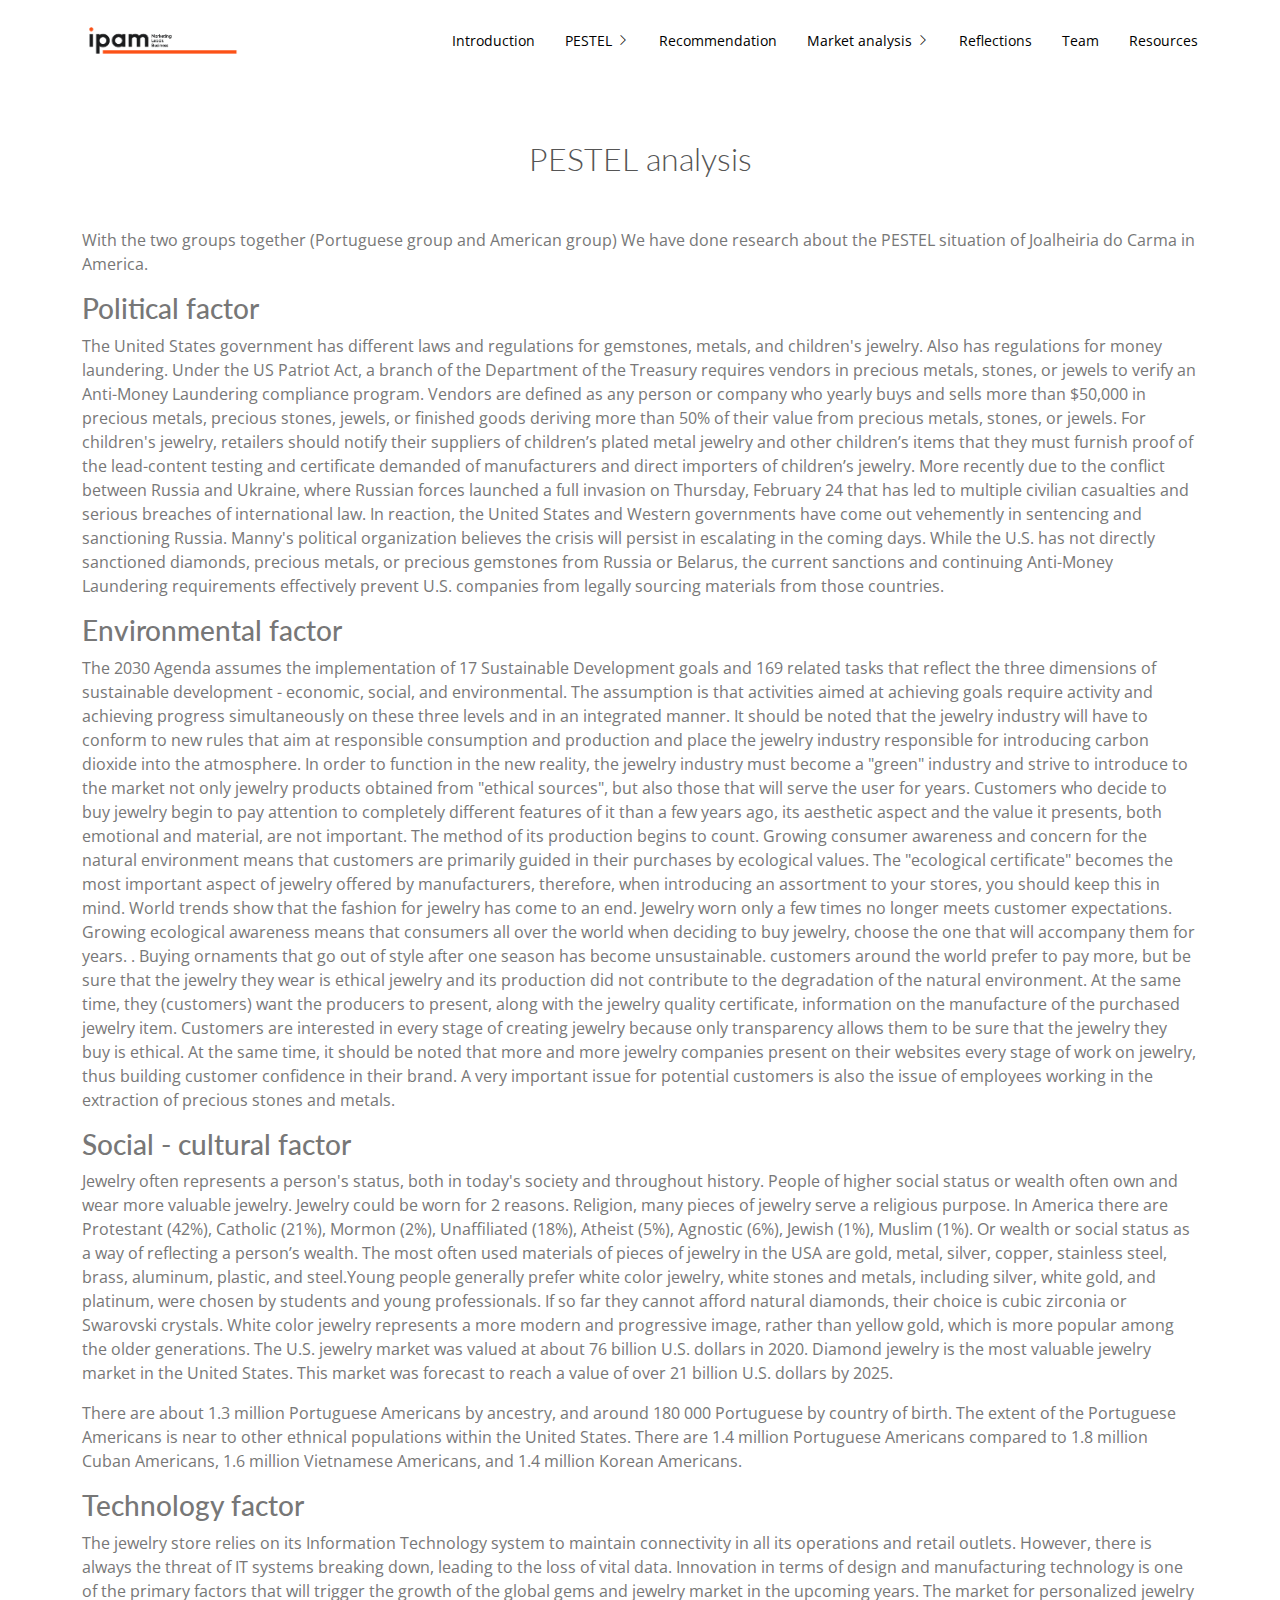
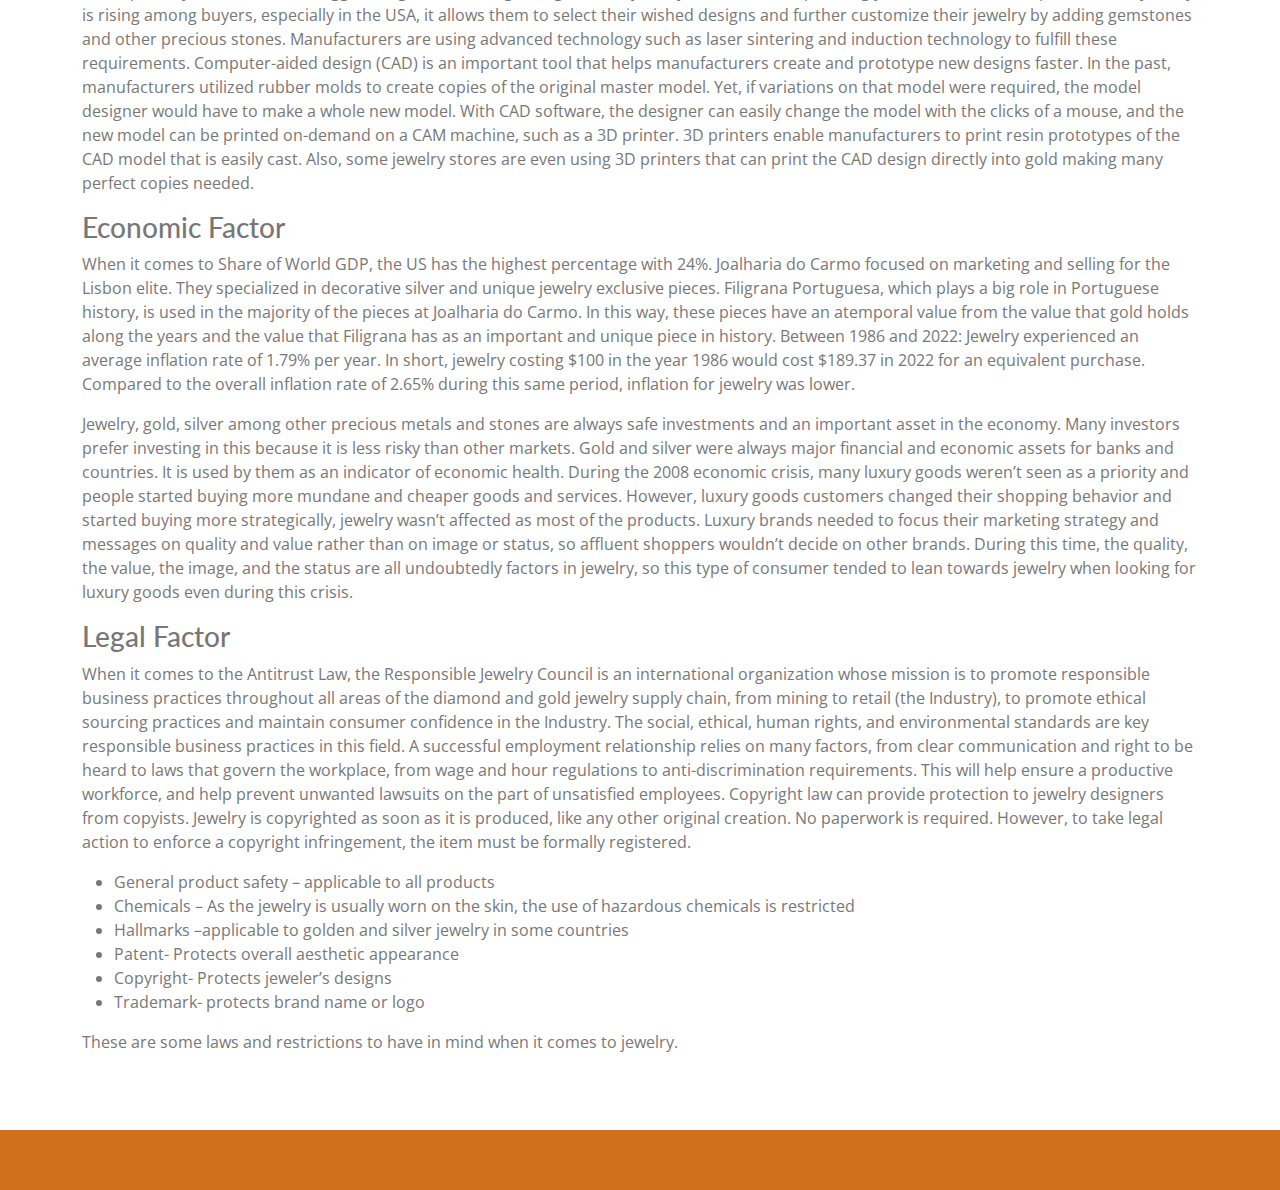
<file: pestel.html>
<!DOCTYPE html>
<html lang="en">

<head>
  <meta charset="utf-8">
  <meta content="width=device-width, initial-scale=1.0" name="viewport">

  <title>Distribution and Retail
  </title>
  <meta content="" name="description">
  <meta content="" name="keywords">

  
  <!-- Favicons -->
  <link rel="icon" href="assets/img/unnamed.png">

  <!-- Google Fonts -->
  <link href="https://fonts.googleapis.com/css?family=Open+Sans:300,300i,400,400i,600,600i,700,700i|Lato:400,300,700,900" rel="stylesheet">

  <!-- Vendor CSS Files -->
  <link href="assets/vendor/bootstrap/css/bootstrap.min.css" rel="stylesheet">
  <link href="assets/vendor/bootstrap-icons/bootstrap-icons.css" rel="stylesheet">
  <link href="assets/vendor/glightbox/css/glightbox.min.css" rel="stylesheet">
  <link href="assets/vendor/swiper/swiper-bundle.min.css" rel="stylesheet">

  <!-- Template Main CSS File -->
  <link href="assets/css/style.css" rel="stylesheet">

  <!-- =======================================================
  * Template Name: Amoeba - v4.7.0
  * Template URL: https://bootstrapmade.com/free-one-page-bootstrap-template-amoeba/
  * Author: BootstrapMade.com
  * License: https://bootstrapmade.com/license/
  ======================================================== -->
</head>

<body>

  <!-- ======= Header ======= -->
  <header id="header" class="fixed-top d-flex align-items-center">
    <div class="container d-flex align-items-center">

      <div class="logo me-auto">
        <h1><a href="index.html"><img src="assets/img/logo_ipam_png-1.webp" alt="">
        </a></h1>
        <!-- <a href="index.html"><img src="assets/img/logo.png" alt="" class="img-fluid"></a>-->
      </div>

      <nav id="navbar" class="navbar">
        <ul>
          <li><a class="nav-link scrollto" href="index.html">Introduction</a></li>
          <li><li class="dropdown"><a href="pestel.html"><span>PESTEL</span> <i class="bi bi-chevron-right"></i></a>
            <ul>
              <li><a href="#political-factor">Political factor</a></li>
              <li><a href="#environmental">Environmental factor</a></li>
              <li><a href="#social">Social - cultural factor</a></li>
              <li><a href="#technology-factor">Technology factor</a></li>
              <li><a href="#economic-factor">Economic factor</a></li>
              <li><a href="#legal-factor">Legal factor</a></li>
            </ul>
          </li></li>
          <li><a href="recomend.html">Recommendation</a></li>
          <li class="dropdown"><a href="market.html"><span>Market analysis</span> <i class="bi bi-chevron-right"></i></a>
            <ul>
              <li><a href="#usa-import">Importing in USA</a></li>
              <li><a href="#usa-export">Exporting in USA</a></li>
              <li><a href="#channel">Channel of distribution</a></li>
              <li><a href="#retail">Retail experience</a></li>
              <li><a href="#research">Research the Market</a></li>
              <li><a href="#competition">Competition</a></li>
              <li><a href="#entry-mode">Entry Mode</a></li>
            </ul>
          </li>
          <li><a href="reflections.html" class="nav-link scrollto">Reflections</a></li>
          <li><a href="team.html" class="nav-link scrollto">Team</a></li>
          <li><a class="nav-link scrollto" href="resources.html">Resources</a></li>
        </ul>
        <i class="bi bi-list mobile-nav-toggle"></i>
      </nav><!-- .navbar -->

    </div>
  </header><!-- End #header -->
  <main>
  <section id="pestel">
    <div class="container">
      <div class="section-title">
        <h2>PESTEL analysis </h2>
      </div>
      <div class="row">
        <div class="col-lg-12 pt-8 pr-lg-0">
          <p>With the two groups together (Portuguese group and American group) We have done research about the PESTEL situation of Joalheiria do Carma in America.</p>
        </div>
        <div id="political-factor" class="col-lg-12 pt-8 pr-lg-0">
          <h3>Political factor</h3>
          
          <p>The United States government has different laws and regulations for gemstones, metals, and children's jewelry. Also has regulations for money laundering. Under the US Patriot Act, a branch of the Department of the Treasury requires vendors in precious metals, stones, or jewels to verify an Anti-Money Laundering compliance program. Vendors are defined as any person or company who yearly buys and sells more than $50,000 in precious metals, precious stones, jewels, or finished goods deriving more than 50% of their value from precious metals, stones, or jewels. For children's jewelry, retailers should notify their suppliers of children’s plated metal jewelry and other children’s items that they must furnish proof of the lead-content testing and certificate demanded of manufacturers and direct importers of children’s jewelry. More recently due to the conflict between Russia and Ukraine, where Russian forces launched a full invasion on Thursday, February 24 that has led to multiple civilian casualties and serious breaches of international law. In reaction, the United States and Western governments have come out vehemently in sentencing and sanctioning Russia. Manny's political organization believes the crisis will persist in escalating in the coming days. While the U.S. has not directly sanctioned diamonds, precious metals, or precious gemstones from Russia or Belarus, the current sanctions and continuing Anti-Money Laundering requirements effectively prevent U.S. companies from legally sourcing materials from those countries.
          </p>
        </div>
        <div  id="environmental" class="col-lg-12 pt-8 pr-lg-0">
          <h3>Environmental factor</h3>
          
          <p>The 2030 Agenda assumes the implementation of 17 Sustainable Development goals and 169 related tasks that reflect the three dimensions of sustainable development - economic, social, and environmental. The assumption is that activities aimed at achieving goals require activity and achieving progress simultaneously on these three levels and in an integrated manner. It should be noted that the jewelry industry will have to conform to new rules that aim at responsible consumption and production and place the jewelry industry responsible for introducing carbon dioxide into the atmosphere. In order to function in the new reality, the jewelry industry must become a "green" industry and strive to introduce to the market not only jewelry products obtained from "ethical sources", but also those that will serve the user for years. Customers who decide to buy jewelry begin to pay attention to completely different features of it than a few years ago, its aesthetic aspect and the value it presents, both emotional and material, are not important. The method of its production begins to count. Growing consumer awareness and concern for the natural environment means that customers are primarily guided in their purchases by ecological values. The "ecological certificate" becomes the most important aspect of jewelry offered by manufacturers, therefore, when introducing an assortment to your stores, you should keep this in mind. World trends show that the fashion for jewelry has come to an end. Jewelry worn only a few times no longer meets customer expectations. Growing ecological awareness means that consumers all over the world when deciding to buy jewelry, choose the one that will accompany them for years. . Buying ornaments that go out of style after one season has become unsustainable. customers around the world prefer to pay more, but be sure that the jewelry they wear is ethical jewelry and its production did not contribute to the degradation of the natural environment. At the same time, they (customers) want the producers to present, along with the jewelry quality certificate, information on the manufacture of the purchased jewelry item. Customers are interested in every stage of creating jewelry because only transparency allows them to be sure that the jewelry they buy is ethical. At the same time, it should be noted that more and more jewelry companies present on their websites every stage of work on jewelry, thus building customer confidence in their brand. A very important issue for potential customers is also the issue of employees working in the extraction of precious stones and metals.</p>
        </div>
        <div  id="social" class="col-lg-12 pt-8 pr-lg-0">
          <h3>Social - cultural factor</h3>
          
          <p>Jewelry often represents a person's status, both in today's society and throughout history. 
            People of higher social status or wealth often own and wear more valuable jewelry. Jewelry could be worn for 2 reasons. Religion, many pieces of jewelry serve a religious purpose. In America there are Protestant (42%), Catholic (21%), Mormon (2%), Unaffiliated (18%), Atheist (5%), Agnostic (6%), Jewish (1%), Muslim (1%). Or wealth or social status as a way of reflecting a person’s wealth. The most often used materials of pieces of jewelry in the USA are gold, metal, silver, copper, stainless steel, brass, aluminum, plastic, and steel.Young people generally prefer white color jewelry, white stones and metals, including silver, white gold, and platinum, were chosen by students and young professionals. If so far they cannot afford natural diamonds, their choice is cubic zirconia or Swarovski crystals. White color jewelry represents a more modern and progressive image, rather than yellow gold, which is more popular among the older generations. The U.S. jewelry market was valued at about 76 billion U.S. dollars in 2020. Diamond jewelry is the most valuable jewelry market in the United States. This market was forecast to reach a value of over 21 billion U.S. dollars by 2025.
            </p>
            <p>There are about 1.3 million Portuguese Americans by ancestry, and around 180 000 Portuguese by country of birth. The extent of the Portuguese Americans is near to other ethnical populations within the United States. There are 1.4 million Portuguese Americans compared to 1.8 million Cuban Americans, 1.6 million Vietnamese Americans, and 1.4 million Korean Americans.</p>
        </div>
        <div id="technology-factor" class="col-lg-12 pt-8 pr-lg-0">
          <h3>Technology factor</h3>
          
          <p>The jewelry store relies on its Information Technology system to maintain connectivity in all its operations and retail outlets. However, there is always the threat of IT systems breaking down, leading to the loss of vital data. Innovation in terms of design and manufacturing technology is one of the primary factors that will trigger the growth of the global gems and jewelry market in the upcoming years. The market for personalized jewelry is rising among buyers, especially in the USA, it allows them to select their wished designs and further customize their jewelry by adding gemstones and other precious stones. Manufacturers are using advanced technology such as laser sintering and induction technology to fulfill these requirements. Computer-aided design (CAD) is an important tool that helps manufacturers create and prototype new designs faster. In the past, manufacturers utilized rubber molds to create copies of the original master model. Yet, if variations on that model were required, the model designer would have to make a whole new model. With CAD software, the designer can easily change the model with the clicks of a mouse, and the new model can be printed on-demand on a CAM machine, such as a 3D printer. 3D printers enable manufacturers to print resin prototypes of the CAD model that is easily cast. Also, some jewelry stores are even using 3D printers that can print the CAD design directly into gold making many perfect copies needed.
          </p>
        </div>
        <div id="economic-factor" class="col-lg-12 pt-8 pr-lg-0">
          <h3>Economic Factor</h3>
          
          <p>When it comes to Share of World GDP, the US has the highest percentage with 24%. Joalharia do Carmo focused on marketing and selling for the Lisbon elite. They specialized in decorative silver and unique jewelry exclusive pieces. Filigrana Portuguesa, which plays a big role in Portuguese history, is used in the majority of the pieces at Joalharia do Carmo. In this way, these pieces have an atemporal value from the value that gold holds along the years and the value that Filigrana has as an important and unique piece in history. Between 1986 and 2022: Jewelry experienced an average inflation rate of 1.79% per year. In short, jewelry costing $100 in the year 1986 would cost $189.37 in 2022 for an equivalent purchase. Compared to the overall inflation rate of 2.65% during this same period, inflation for jewelry was lower.</p>
          <p>Jewelry, gold, silver among other precious metals and stones are always safe investments and an important asset in the economy. Many investors prefer investing in this because it is less risky than other markets. Gold and silver were always major financial and economic assets for banks and countries. It is used by them as an indicator of economic health. During the 2008 economic crisis, many luxury goods weren’t seen as a priority and people started buying more mundane and cheaper goods and services. However, luxury goods customers changed their shopping behavior and started buying more strategically, jewelry wasn’t affected as most of the products. Luxury brands needed to focus their marketing strategy and messages on quality and value rather than on image or status, so affluent shoppers wouldn’t decide on other brands. During this time, the quality, the value, the image, and the status are all undoubtedly factors in jewelry, so this type of consumer tended to lean towards jewelry when looking for luxury goods even during this crisis.
          </p>
        </div>
        <div id="legal-factor" class="col-lg-12 pt-8 pr-lg-0">
          <h3>Legal Factor</h3>
          <p>When it comes to the Antitrust Law, the Responsible Jewelry Council is an international organization whose mission is to promote responsible business practices throughout all areas of the diamond and gold jewelry supply chain, from mining to retail (the Industry), to promote ethical sourcing practices and maintain consumer confidence in the Industry. The social, ethical, human rights, and environmental standards are key responsible business practices in this field. A successful employment relationship relies on many factors, from clear communication and right to be heard to laws that govern the workplace, from wage and hour regulations to anti-discrimination requirements. This will help ensure a productive workforce, and help prevent unwanted lawsuits on the part of unsatisfied employees. Copyright law can provide protection to jewelry designers from copyists. Jewelry is copyrighted as soon as it is produced, like any other original creation. No paperwork is required. However, to take legal action to enforce a copyright infringement, the item must be formally registered. </p>
          <ul>
            <li>General product safety – applicable to all products</li>
            <li>Chemicals – As the jewelry is usually worn on the skin, the use of hazardous chemicals is restricted
            </li>
            <li>Hallmarks –applicable to golden and silver jewelry in some countries</li>
            <li>Patent- Protects overall aesthetic appearance</li>
            <li>Copyright- Protects jeweler’s designs
            </li>
            <li>Trademark- protects brand name or logo
            </li>
          </ul>
          <p>These are some laws and restrictions to have in mind when it comes to jewelry.
          </p>
        </div>
      </div>
    </div>
  </section>
</main>
  <footer id="footer">
    <div class="container">
      
    </div>
  </footer><!-- End #footer -->

  <a href="#" class="back-to-top d-flex align-items-center justify-content-center"><i class="bi bi-arrow-up-short"></i></a>

  <!-- Vendor JS Files -->
  <script src="assets/vendor/bootstrap/js/bootstrap.bundle.min.js"></script>
  <script src="assets/vendor/glightbox/js/glightbox.min.js"></script>
  <script src="assets/vendor/isotope-layout/isotope.pkgd.min.js"></script>
  <script src="assets/vendor/swiper/swiper-bundle.min.js"></script>
  <script src="assets/vendor/php-email-form/validate.js"></script>

  <!-- Template Main JS File -->
  <script src="assets/js/main.js"></script>
</body>


</html>
</file>
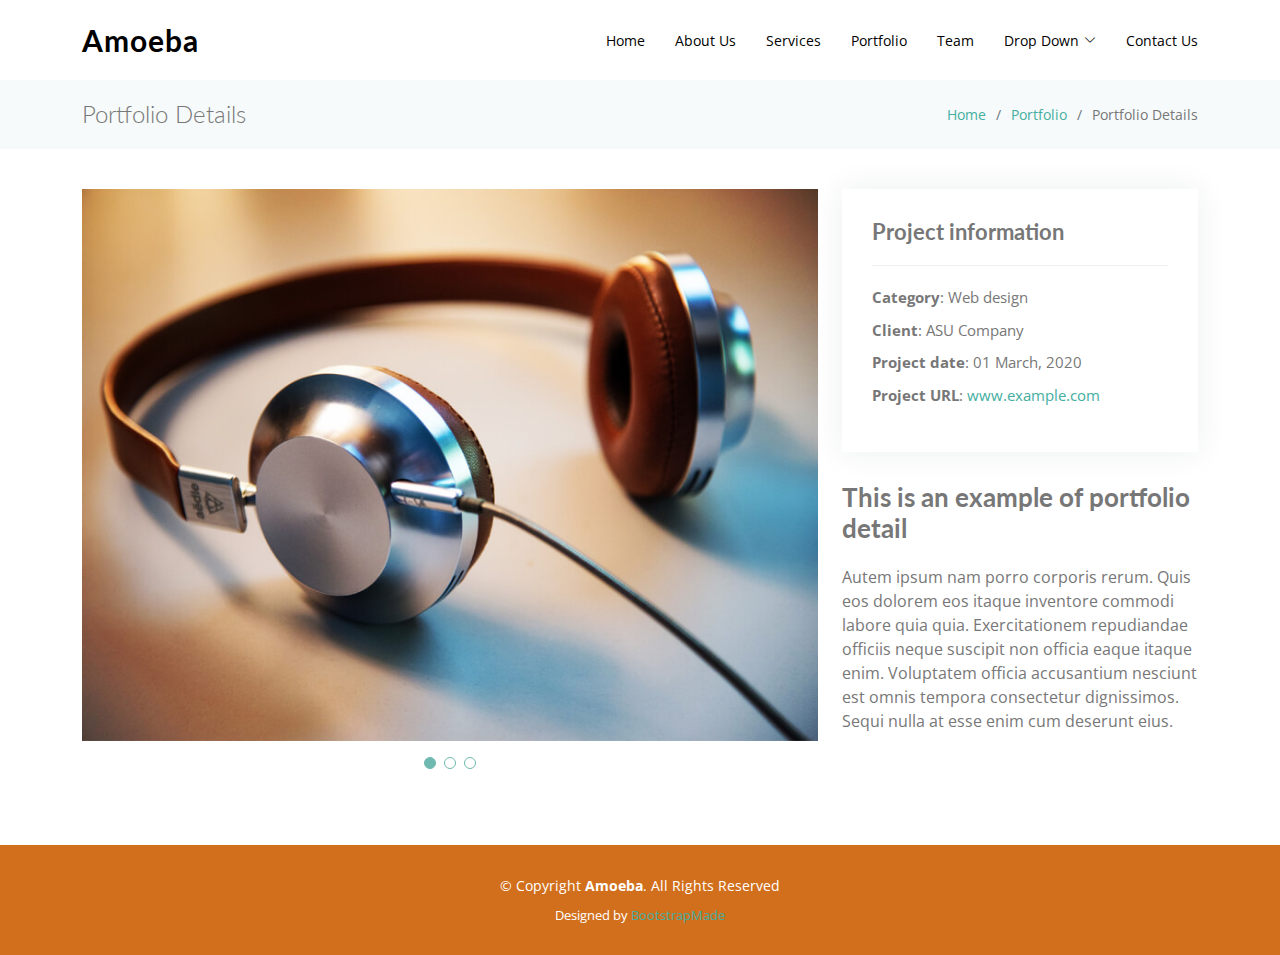
<file: portfolio-details.html>
<!DOCTYPE html>
<html lang="en">

<head>
  <meta charset="utf-8">
  <meta content="width=device-width, initial-scale=1.0" name="viewport">

  <title>Portfolio Details - Amoeba Bootstrap Template</title>
  <meta content="" name="description">
  <meta content="" name="keywords">

  <!-- Favicons -->
  <link href="assets/img/favicon.png" rel="icon">
  <link href="assets/img/apple-touch-icon.png" rel="apple-touch-icon">

  <!-- Google Fonts -->
  <link href="https://fonts.googleapis.com/css?family=Open+Sans:300,300i,400,400i,600,600i,700,700i|Lato:400,300,700,900" rel="stylesheet">

  <!-- Vendor CSS Files -->
  <link href="assets/vendor/bootstrap/css/bootstrap.min.css" rel="stylesheet">
  <link href="assets/vendor/bootstrap-icons/bootstrap-icons.css" rel="stylesheet">
  <link href="assets/vendor/glightbox/css/glightbox.min.css" rel="stylesheet">
  <link href="assets/vendor/swiper/swiper-bundle.min.css" rel="stylesheet">

  <!-- Template Main CSS File -->
  <link href="assets/css/style.css" rel="stylesheet">

  <!-- =======================================================
  * Template Name: Amoeba - v4.7.0
  * Template URL: https://bootstrapmade.com/free-one-page-bootstrap-template-amoeba/
  * Author: BootstrapMade.com
  * License: https://bootstrapmade.com/license/
  ======================================================== -->
</head>

<body>

  <!-- ======= Header ======= -->
  <header id="header" class="fixed-top d-flex align-items-center">
    <div class="container d-flex align-items-center">

      <div class="logo me-auto">
        <h1><a href="index.html">Amoeba</a></h1>
        <!-- Uncomment below if you prefer to use an image logo -->
        <!-- <a href="index.html"><img src="assets/img/logo.png" alt="" class="img-fluid"></a>-->
      </div>

      <nav id="navbar" class="navbar">
        <ul>
          <li><a class="nav-link scrollto " href="#hero">Home</a></li>
          <li><a class="nav-link scrollto" href="#about">About Us</a></li>
          <li><a class="nav-link scrollto" href="#services">Services</a></li>
          <li><a class="nav-link scrollto" href="#portfolio">Portfolio</a></li>
          <li><a class="nav-link scrollto" href="#team">Team</a></li>
          <li class="dropdown"><a href="#"><span>Drop Down</span> <i class="bi bi-chevron-down"></i></a>
            <ul>
              <li><a href="#">Drop Down 1</a></li>
              <li class="dropdown"><a href="#"><span>Deep Drop Down</span> <i class="bi bi-chevron-right"></i></a>
                <ul>
                  <li><a href="#">Deep Drop Down 1</a></li>
                  <li><a href="#">Deep Drop Down 2</a></li>
                  <li><a href="#">Deep Drop Down 3</a></li>
                  <li><a href="#">Deep Drop Down 4</a></li>
                  <li><a href="#">Deep Drop Down 5</a></li>
                </ul>
              </li>
              <li><a href="#">Drop Down 2</a></li>
              <li><a href="#">Drop Down 3</a></li>
              <li><a href="#">Drop Down 4</a></li>
            </ul>
          </li>
          <li><a class="nav-link scrollto" href="#contact">Contact Us</a></li>
        </ul>
        <i class="bi bi-list mobile-nav-toggle"></i>
      </nav><!-- .navbar -->

    </div>
  </header><!-- End #header -->

  <main id="main">

    <!-- ======= Breadcrumbs ======= -->
    <section class="breadcrumbs">
      <div class="container">

        <div class="d-flex justify-content-between align-items-center">
          <h2>Portfolio Details</h2>
          <ol>
            <li><a href="index.html">Home</a></li>
            <li><a href="portfolio.html">Portfolio</a></li>
            <li>Portfolio Details</li>
          </ol>
        </div>

      </div>
    </section><!-- Breadcrumbs -->

    <!-- ======= Portfolio Details Section ======= -->
    <section id="portfolio-details" class="portfolio-details">
      <div class="container">

        <div class="row gy-4">

          <div class="col-lg-8">
            <div class="portfolio-details-slider swiper">
              <div class="swiper-wrapper align-items-center">

                <div class="swiper-slide">
                  <img src="assets/img/portfolio/portfolio-1.jpg" alt="">
                </div>

                <div class="swiper-slide">
                  <img src="assets/img/portfolio/portfolio-2.jpg" alt="">
                </div>

                <div class="swiper-slide">
                  <img src="assets/img/portfolio/portfolio-3.jpg" alt="">
                </div>

              </div>
              <div class="swiper-pagination"></div>
            </div>
          </div>

          <div class="col-lg-4">
            <div class="portfolio-info">
              <h3>Project information</h3>
              <ul>
                <li><strong>Category</strong>: Web design</li>
                <li><strong>Client</strong>: ASU Company</li>
                <li><strong>Project date</strong>: 01 March, 2020</li>
                <li><strong>Project URL</strong>: <a href="#">www.example.com</a></li>
              </ul>
            </div>
            <div class="portfolio-description">
              <h2>This is an example of portfolio detail</h2>
              <p>
                Autem ipsum nam porro corporis rerum. Quis eos dolorem eos itaque inventore commodi labore quia quia. Exercitationem repudiandae officiis neque suscipit non officia eaque itaque enim. Voluptatem officia accusantium nesciunt est omnis tempora consectetur dignissimos. Sequi nulla at esse enim cum deserunt eius.
              </p>
            </div>
          </div>

        </div>

      </div>
    </section><!-- End Portfolio Details Section -->

  </main><!-- End #main -->

  <!-- ======= Footer ======= -->
  <footer id="footer">
    <div class="container">
      <div class="copyright">
        &copy; Copyright <strong><span>Amoeba</span></strong>. All Rights Reserved
      </div>
      <div class="credits">
        <!-- All the links in the footer should remain intact. -->
        <!-- You can delete the links only if you purchased the pro version. -->
        <!-- Licensing information: https://bootstrapmade.com/license/ -->
        <!-- Purchase the pro version with working PHP/AJAX contact form: https://bootstrapmade.com/free-one-page-bootstrap-template-amoeba/ -->
        Designed by <a href="https://bootstrapmade.com/">BootstrapMade</a>
      </div>
    </div>
  </footer><!-- End #footer -->

  <a href="#" class="back-to-top d-flex align-items-center justify-content-center"><i class="bi bi-arrow-up-short"></i></a>

  <!-- Vendor JS Files -->
  <script src="assets/vendor/bootstrap/js/bootstrap.bundle.min.js"></script>
  <script src="assets/vendor/glightbox/js/glightbox.min.js"></script>
  <script src="assets/vendor/isotope-layout/isotope.pkgd.min.js"></script>
  <script src="assets/vendor/swiper/swiper-bundle.min.js"></script>
  <script src="assets/vendor/php-email-form/validate.js"></script>

  <!-- Template Main JS File -->
  <script src="assets/js/main.js"></script>

</body>

</html>
</file>
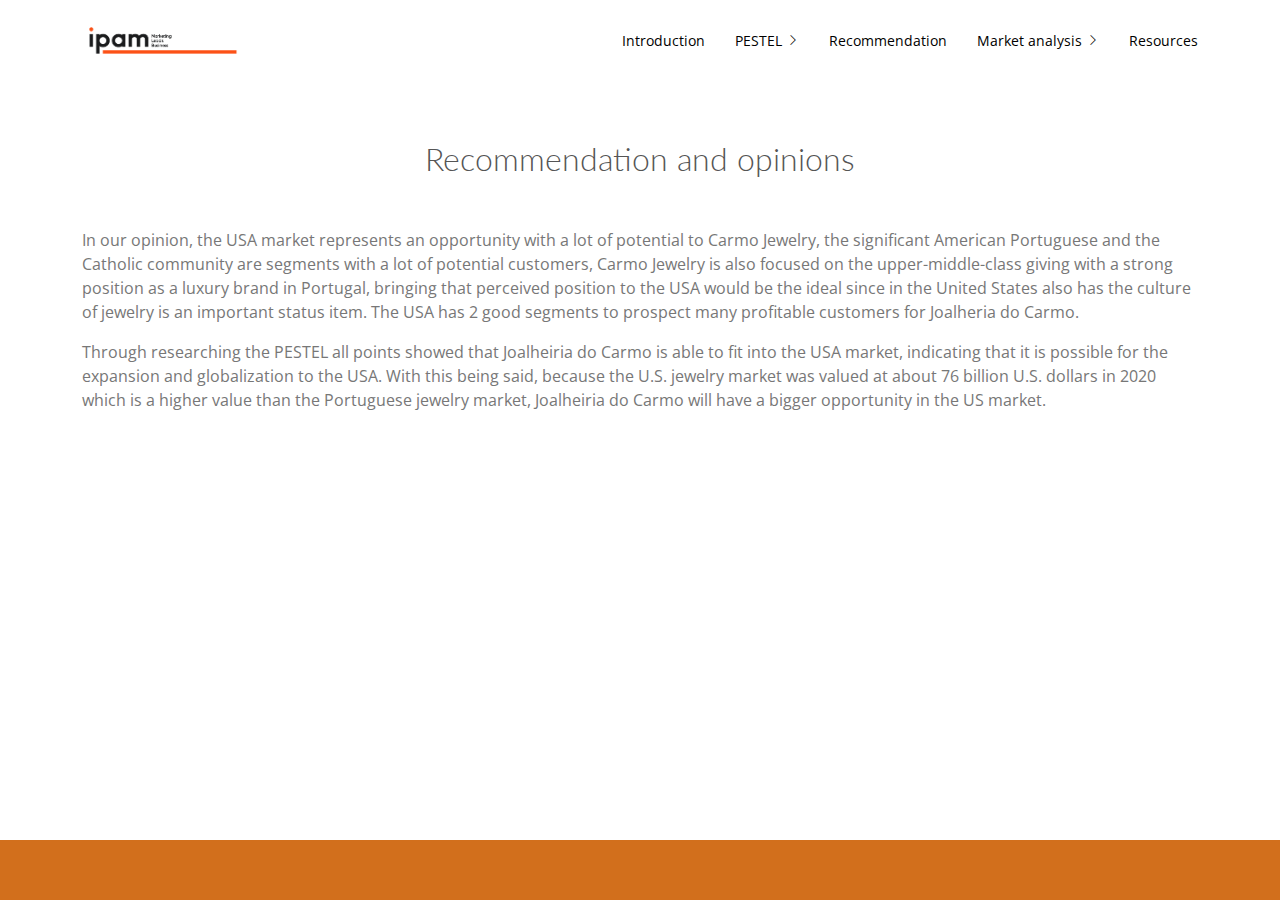
<file: recomend.html>
<!DOCTYPE html>
<html lang="en">

<head>
  <meta charset="utf-8">
  <meta content="width=device-width, initial-scale=1.0" name="viewport">

  <title>Distribution and Retail
  </title>
  <meta content="" name="description">
  <meta content="" name="keywords">

  
  <!-- Favicons -->
  <link rel="icon" href="assets/img/unnamed.png">

  <!-- Google Fonts -->
  <link href="https://fonts.googleapis.com/css?family=Open+Sans:300,300i,400,400i,600,600i,700,700i|Lato:400,300,700,900" rel="stylesheet">

  <!-- Vendor CSS Files -->
  <link href="assets/vendor/bootstrap/css/bootstrap.min.css" rel="stylesheet">
  <link href="assets/vendor/bootstrap-icons/bootstrap-icons.css" rel="stylesheet">
  <link href="assets/vendor/glightbox/css/glightbox.min.css" rel="stylesheet">
  <link href="assets/vendor/swiper/swiper-bundle.min.css" rel="stylesheet">

  <!-- Template Main CSS File -->
  <link href="assets/css/style.css" rel="stylesheet">

  <!-- =======================================================
  * Template Name: Amoeba - v4.7.0
  * Template URL: https://bootstrapmade.com/free-one-page-bootstrap-template-amoeba/
  * Author: BootstrapMade.com
  * License: https://bootstrapmade.com/license/
  ======================================================== -->
</head>

<body>

  <!-- ======= Header ======= -->
  <header id="header" class="fixed-top d-flex align-items-center">
    <div class="container d-flex align-items-center">

      <div class="logo me-auto">
        <h1><a href="index.html"><img src="assets/img/logo_ipam_png-1.webp" alt="">
        </a></h1>
        <!-- <a href="index.html"><img src="assets/img/logo.png" alt="" class="img-fluid"></a>-->
      </div>

      <nav id="navbar" class="navbar">
        <ul>
          <li><a class="nav-link scrollto" href="index.html">Introduction</a></li>
          <li><li class="dropdown"><a href="pestel.html"><span>PESTEL</span> <i class="bi bi-chevron-right"></i></a>
            <ul>
              <li><a href="#political-factor">Political factor</a></li>
              <li><a href="#environmental">Environmental factor</a></li>
              <li><a href="#social">Social - cultural factor</a></li>
              <li><a href="#technology-factor">Technology factor</a></li>
              <li><a href="#economic-factor">Economic factor</a></li>
              <li><a href="#legal-factor">Legal factor</a></li>
            </ul>
          </li></li>
          <li><a href="recomend.html">Recommendation</a></li>
          <li class="dropdown"><a href="market.html"><span>Market analysis</span> <i class="bi bi-chevron-right"></i></a>
            <ul>
              <li><a href="#usa-import">Importing in USA</a></li>
              <li><a href="#usa-export">Exporting in USA</a></li>
              <li><a href="#channel">Channel of distribution</a></li>
              <li><a href="#retail">Retail experience</a></li>
              <li><a href="#research">Research the Market</a></li>
              <li><a href="#competition">Competition</a></li>
              <li><a href="#entry-mode">Entry Mode</a></li>
            </ul>
          </li>
          <li><a class="nav-link scrollto" href="resources.html">Resources</a></li>
        </ul>
        <i class="bi bi-list mobile-nav-toggle"></i>
      </nav><!-- .navbar -->

    </div>
  </header><!-- End #header -->
  <main>
  <section id="recomend">
    <div class="container">
      <div class="section-title">
        <h2>Recommendation and opinions</h2>
      </div>
      
          <p>In our opinion, the USA market represents an opportunity with a lot of potential to Carmo Jewelry, the significant American Portuguese and the Catholic community are segments with a lot of potential customers, Carmo Jewelry is also focused on the upper-middle-class giving with a strong position as a luxury brand in Portugal, bringing that perceived position to the USA would be the ideal since in the United States also has the culture of jewelry is an important status item. The USA has 2 good segments to prospect many profitable customers for Joalheria do Carmo.</p>
          <p>Through researching the PESTEL all points showed that Joalheiria do Carmo is able to fit into the USA market, indicating that it is possible for the expansion and globalization to the USA. With this being said, because the U.S. jewelry market was valued at about 76 billion U.S. dollars in 2020 which is a higher value than the Portuguese jewelry market, Joalheiria do Carmo will have a bigger opportunity in the US market.
          </p>
        </div>
      </div>
    </div>
  </section>
  </main>
  <footer id="footer">
    <div class="container">
      
    </div>
  </footer><!-- End #footer -->

  <a href="#" class="back-to-top d-flex align-items-center justify-content-center"><i class="bi bi-arrow-up-short"></i></a>

  <!-- Vendor JS Files -->
  <script src="assets/vendor/bootstrap/js/bootstrap.bundle.min.js"></script>
  <script src="assets/vendor/glightbox/js/glightbox.min.js"></script>
  <script src="assets/vendor/isotope-layout/isotope.pkgd.min.js"></script>
  <script src="assets/vendor/swiper/swiper-bundle.min.js"></script>
  <script src="assets/vendor/php-email-form/validate.js"></script>

  <!-- Template Main JS File -->
  <script src="assets/js/main.js"></script>

</body>

</html>
</file>
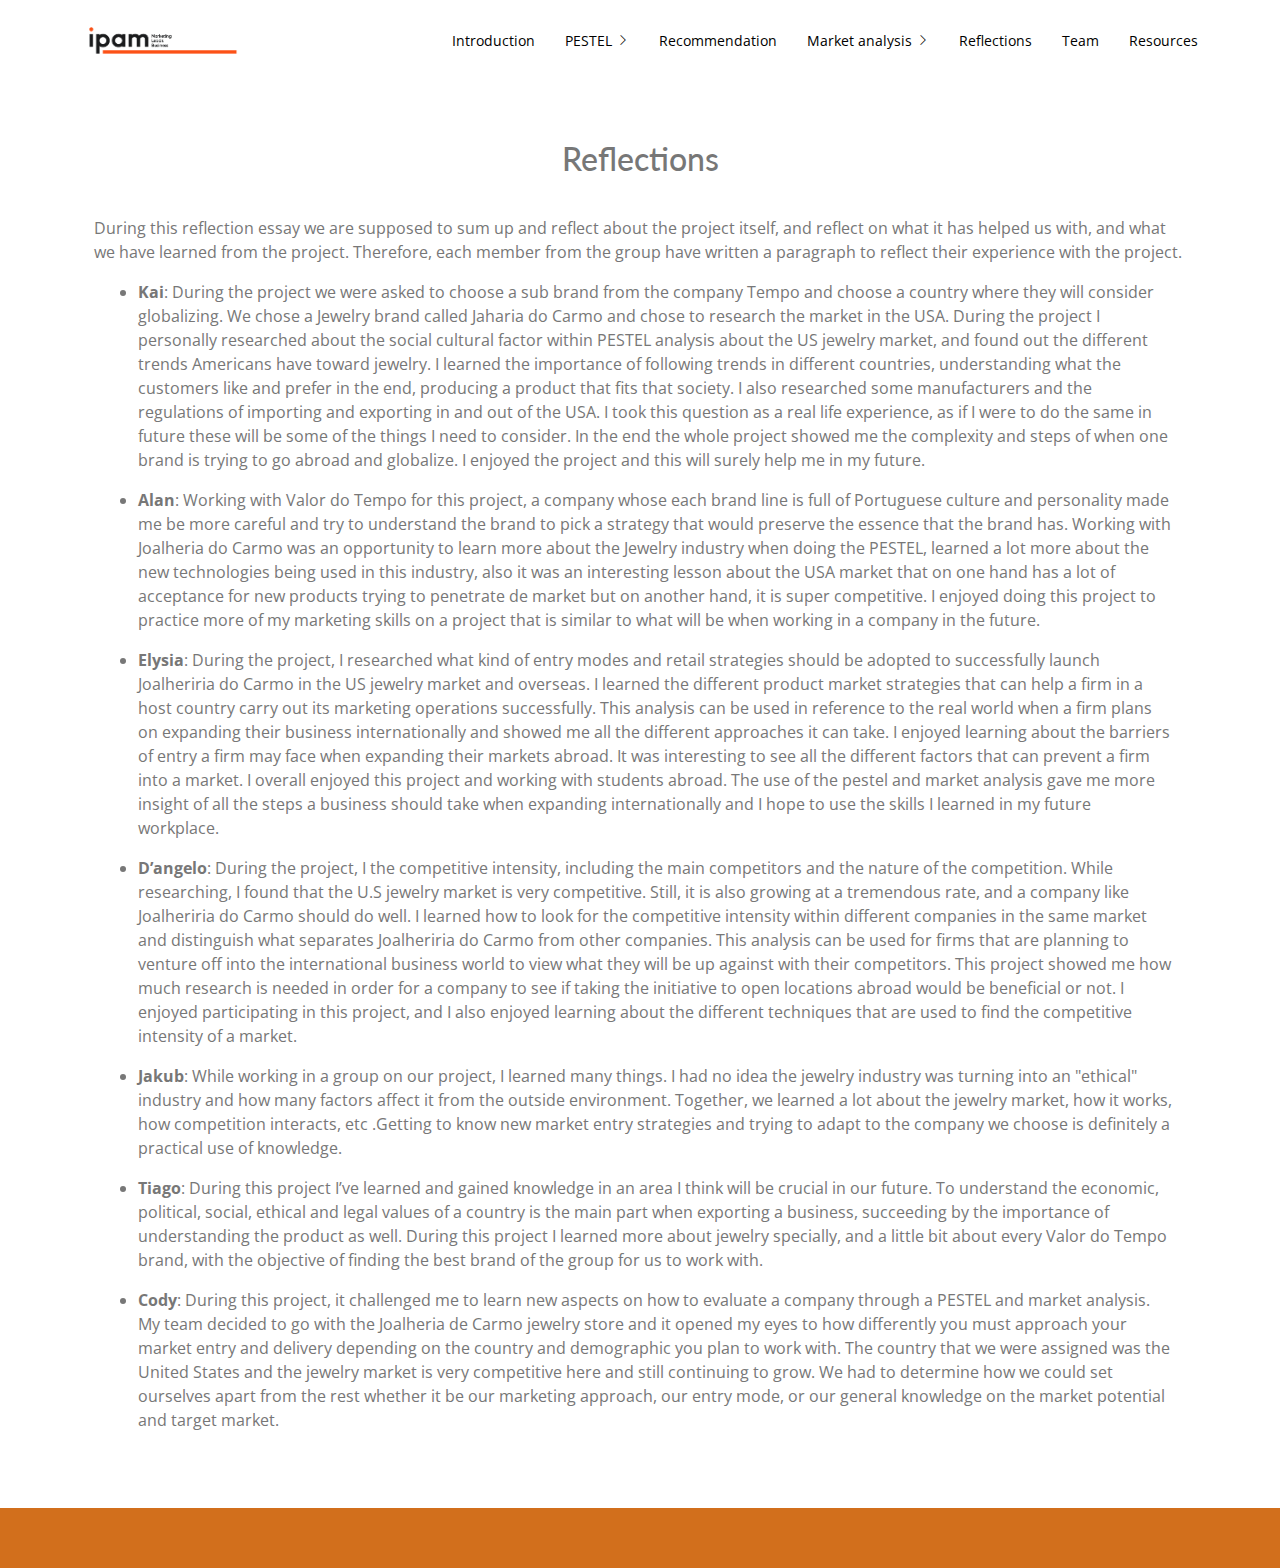
<file: reflections.html>
<!DOCTYPE html>
<html lang="en">

<head>
  <meta charset="utf-8">
  <meta content="width=device-width, initial-scale=1.0" name="viewport">

  <title>Distribution and Retail
  </title>
  <meta content="" name="description">
  <meta content="" name="keywords">

  
  <!-- Favicons -->
  <link rel="icon" href="assets/img/unnamed.png">

  <!-- Google Fonts -->
  <link href="https://fonts.googleapis.com/css?family=Open+Sans:300,300i,400,400i,600,600i,700,700i|Lato:400,300,700,900" rel="stylesheet">

  <!-- Vendor CSS Files -->
  <link href="assets/vendor/bootstrap/css/bootstrap.min.css" rel="stylesheet">
  <link href="assets/vendor/bootstrap-icons/bootstrap-icons.css" rel="stylesheet">
  <link href="assets/vendor/glightbox/css/glightbox.min.css" rel="stylesheet">
  <link href="assets/vendor/swiper/swiper-bundle.min.css" rel="stylesheet">

  <!-- Template Main CSS File -->
  <link href="assets/css/style.css" rel="stylesheet">

  <!-- =======================================================
  * Template Name: Amoeba - v4.7.0
  * Template URL: https://bootstrapmade.com/free-one-page-bootstrap-template-amoeba/
  * Author: BootstrapMade.com
  * License: https://bootstrapmade.com/license/
  ======================================================== -->
</head>

<body>

  <!-- ======= Header ======= -->
  <header id="header" class="fixed-top d-flex align-items-center">
    <div class="container d-flex align-items-center">

      <div class="logo me-auto">
        <h1><a href="index.html"><img src="assets/img/logo_ipam_png-1.webp" alt="">
        </a></h1>
        <!-- <a href="index.html"><img src="assets/img/logo.png" alt="" class="img-fluid"></a>-->
      </div>

      <nav id="navbar" class="navbar">
        <ul>
          <li><a class="nav-link scrollto" href="index.html">Introduction</a></li>
          <li><li class="dropdown"><a href="pestel.html"><span>PESTEL</span> <i class="bi bi-chevron-right"></i></a>
            <ul>
              <li><a href="#political-factor">Political factor</a></li>
              <li><a href="#environmental">Environmental factor</a></li>
              <li><a href="#social">Social - cultural factor</a></li>
              <li><a href="#technology-factor">Technology factor</a></li>
              <li><a href="#economic-factor">Economic factor</a></li>
              <li><a href="#legal-factor">Legal factor</a></li>
            </ul>
          </li></li>
          <li><a href="recomend.html">Recommendation</a></li>
          <li class="dropdown"><a href="market.html"><span>Market analysis</span> <i class="bi bi-chevron-right"></i></a>
            <ul>
              <li><a href="#usa-import">Importing in USA</a></li>
              <li><a href="#usa-export">Exporting in USA</a></li>
              <li><a href="#channel">Channel of distribution</a></li>
              <li><a href="#retail">Retail experience</a></li>
              <li><a href="#research">Research the Market</a></li>
              <li><a href="#competition">Competition</a></li>
              <li><a href="#entry-mode">Entry Mode</a></li>
            </ul>
          </li>
          <li><a href="reflections.html" class="nav-link scrollto">Reflections</a></li>
          <li><a href="team.html" class="nav-link scrollto">Team</a></li>
          <li><a class="nav-link scrollto" href="resources.html">Resources</a></li>
        </ul>
        <i class="bi bi-list mobile-nav-toggle"></i>
      </nav><!-- .navbar -->
      
      </div>
    </div>
  </header><!-- End #header -->
  
      <main>
<section class="container">
    <div class="container">
        <h2 class="section-title">Reflections</h2>
        <p>During this reflection essay we are supposed to sum up and reflect about the project itself, and reflect on what it has helped us with, and what we have learned from the project. Therefore, each member from the group have written a paragraph to reflect their experience with the project.</p>
        <div class="container">
          <ul>
              <li><p><b>Kai</b>: During the project we were asked to choose a sub brand from the company Tempo and choose a country where they will consider globalizing. We chose a Jewelry brand called Jaharia do Carmo and chose to research the market in the USA. During the project I personally researched about the social cultural factor within PESTEL analysis about the US jewelry market, and found out the different trends Americans have toward jewelry. I learned the importance of following trends in different countries, understanding what the customers like and prefer in the end, producing a product that fits that society. I also researched some manufacturers and the regulations of importing and exporting in and out of the USA. I took this question as a real life experience, as if I were to do the same in future these will be some of the things I need to consider. In the end the whole project showed me the complexity and steps of when one brand is trying to go abroad and globalize. I enjoyed the project and this will surely help me in my future.</p></li>
              <li><p><b>Alan</b>: Working with Valor do Tempo for this project, a company whose each brand line is full of Portuguese culture and personality made me be more careful and try to understand the brand to pick a strategy that would preserve the essence that the brand has. Working with Joalheria do Carmo was an opportunity to learn more about the Jewelry industry when doing the PESTEL, learned a lot more about the new technologies being used in this industry, also it was an interesting lesson about the USA market that on one hand has a lot of acceptance for new products trying to penetrate de market but on another hand, it is super competitive. I enjoyed doing this project to practice more of my marketing skills on a project that is similar to what will be when working in a company in the future.</p></li>
              <li><p><b>Elysia</b>: During the project, I researched what kind of entry modes and retail strategies should be adopted to successfully launch Joalheriria do Carmo in the US jewelry market and overseas. I learned the different product market strategies that can help a firm in a host country carry out its marketing operations successfully. This analysis can be used in reference to the real world when a firm plans on expanding their business internationally and showed me all the different approaches it can take. I enjoyed learning about the barriers of entry a firm may face when expanding their markets abroad. It was interesting to see all the different factors that can prevent a firm into a market. I overall enjoyed this project and working with students abroad. The use of the pestel and market analysis gave me more insight of all the steps a business should take when expanding internationally and I hope to use the skills I learned in my future workplace.</p></li>
              <li><p><b>D’angelo</b>: During the project, I the competitive intensity, including the main competitors and the nature of the competition. While researching, I found that the U.S jewelry market is very competitive. Still, it is also growing at a tremendous rate, and a company like Joalheriria do Carmo should do well. I learned how to look for the competitive intensity within different companies in the same market and distinguish what separates Joalheriria do Carmo from other companies. This analysis can be used for firms that are planning to venture off into the international business world to view what they will be up against with their competitors. This project showed me how much research is needed in order for a company to see if taking the initiative to open locations abroad would be beneficial or not. I enjoyed participating in this project, and I also enjoyed learning about the different techniques that are used to find the competitive intensity of a market.</p></li>
              <li><p><b>Jakub</b>: While working in a group on our project, I learned many things. I had no idea the jewelry industry was turning into an "ethical" industry and how many factors affect it from the outside environment. Together, we learned a lot about the jewelry market, how it works, how competition interacts, etc .Getting to know new market entry strategies and trying to adapt to the company we choose is definitely a practical use of knowledge.</p></li>
              <li><p><b>Tiago</b>: During this project I’ve learned and gained knowledge in an area I think will be crucial in our future. To understand the economic, political, social, ethical and legal values of a country is the main part when exporting a business, succeeding by the importance of understanding the product as well. During this project I learned more about jewelry specially, and a little bit about every Valor do Tempo brand, with the objective of finding the best brand of the group for us to work with.</p></li>
              <li><p><b>Cody</b>: During this project, it challenged me to learn new aspects on how to evaluate a company through a PESTEL and market analysis. My team decided to go with the Joalheria de Carmo jewelry store and it opened my eyes to how differently you must approach your market entry and delivery depending on the country and demographic you plan to work with. The country that we were assigned was the United States and the jewelry market is very competitive here and still continuing to grow. We had to determine how we could set ourselves apart from the rest whether it be our marketing approach, our entry mode, or our general knowledge on the market potential and target market.</p></li>
          </ul>

        </div>
        </div>
</section>
      </main>
      <footer id="footer">
        
      </footer><!-- End #footer -->
    
      <a href="#" class="back-to-top d-flex align-items-center justify-content-center"><i class="bi bi-arrow-up-short"></i></a>
    
      <!-- Vendor JS Files -->
      <script src="assets/vendor/bootstrap/js/bootstrap.bundle.min.js"></script>
      <script src="assets/vendor/glightbox/js/glightbox.min.js"></script>
      <script src="assets/vendor/isotope-layout/isotope.pkgd.min.js"></script>
      <script src="assets/vendor/swiper/swiper-bundle.min.js"></script>
      <script src="assets/vendor/php-email-form/validate.js"></script>
    
      <!-- Template Main JS File -->
      <script src="assets/js/main.js"></script>
    </body>
    </html>
</file>
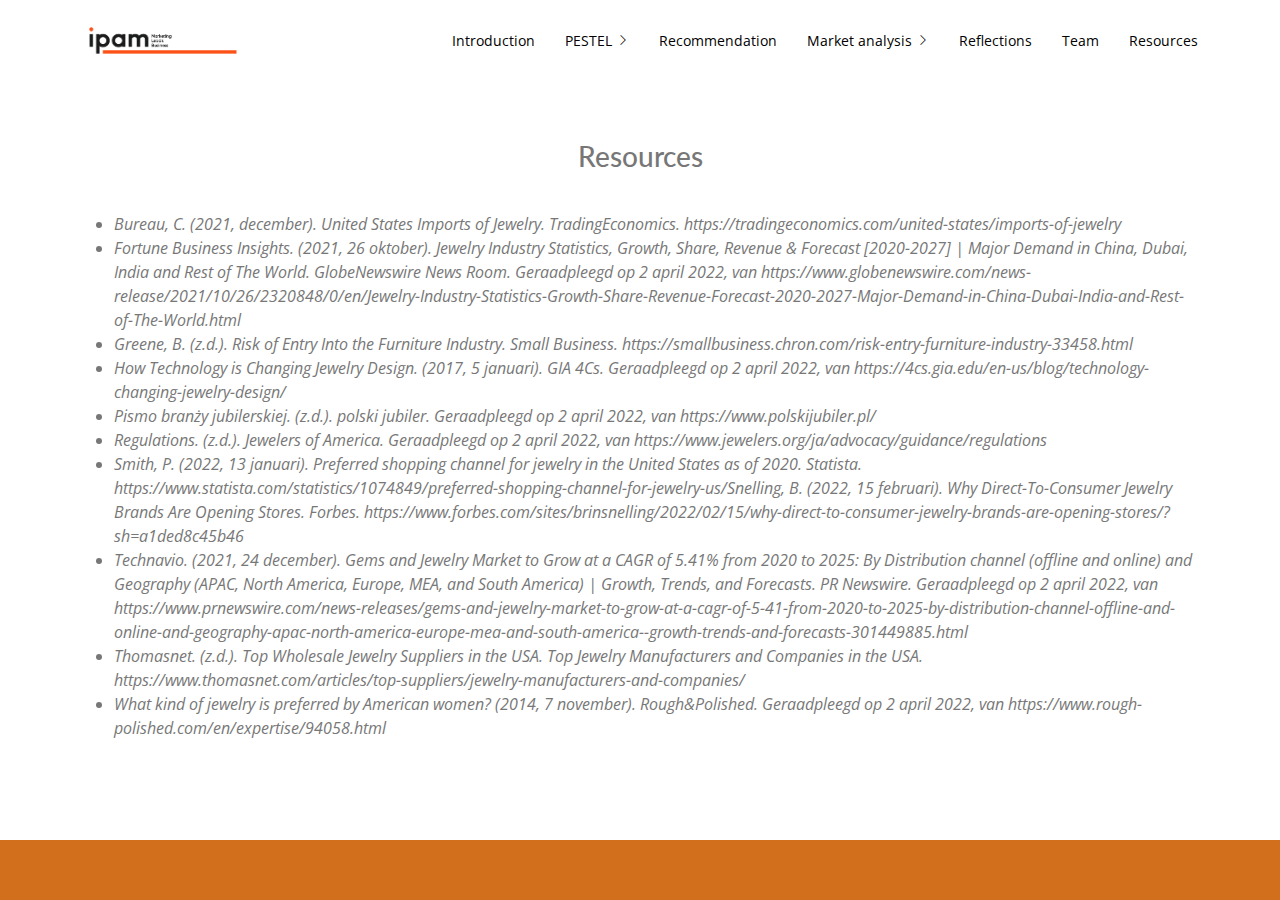
<file: resources.html>
<!DOCTYPE html>
<html lang="en">

<head>
  <meta charset="utf-8">
  <meta content="width=device-width, initial-scale=1.0" name="viewport">

  <title>Distribution and Retail
  </title>
  <meta content="" name="description">
  <meta content="" name="keywords">

  
  <!-- Favicons -->
  <link rel="icon" href="assets/img/unnamed.png">

  <!-- Google Fonts -->
  <link href="https://fonts.googleapis.com/css?family=Open+Sans:300,300i,400,400i,600,600i,700,700i|Lato:400,300,700,900" rel="stylesheet">

  <!-- Vendor CSS Files -->
  <link href="assets/vendor/bootstrap/css/bootstrap.min.css" rel="stylesheet">
  <link href="assets/vendor/bootstrap-icons/bootstrap-icons.css" rel="stylesheet">
  <link href="assets/vendor/glightbox/css/glightbox.min.css" rel="stylesheet">
  <link href="assets/vendor/swiper/swiper-bundle.min.css" rel="stylesheet">

  <!-- Template Main CSS File -->
  <link href="assets/css/style.css" rel="stylesheet">

  <!-- =======================================================
  * Template Name: Amoeba - v4.7.0
  * Template URL: https://bootstrapmade.com/free-one-page-bootstrap-template-amoeba/
  * Author: BootstrapMade.com
  * License: https://bootstrapmade.com/license/
  ======================================================== -->
</head>

<body>

  <!-- ======= Header ======= -->
  <header id="header" class="fixed-top d-flex align-items-center">
    <div class="container d-flex align-items-center">

      <div class="logo me-auto">
        <h1><a href="index.html"><img src="assets/img/logo_ipam_png-1.webp" alt="">
        </a></h1>
        <!-- <a href="index.html"><img src="assets/img/logo.png" alt="" class="img-fluid"></a>-->
      </div>

      <nav id="navbar" class="navbar">
        <ul>
          <li><a class="nav-link scrollto" href="index.html">Introduction</a></li>
          <li><li class="dropdown"><a href="pestel.html"><span>PESTEL</span> <i class="bi bi-chevron-right"></i></a>
            <ul>
              <li><a href="#political-factor">Political factor</a></li>
              <li><a href="#environmental">Environmental factor</a></li>
              <li><a href="#social">Social - cultural factor</a></li>
              <li><a href="#technology-factor">Technology factor</a></li>
              <li><a href="#economic-factor">Economic factor</a></li>
              <li><a href="#legal-factor">Legal factor</a></li>
            </ul>
          </li></li>
          <li><a href="recomend.html">Recommendation</a></li>
          <li class="dropdown"><a href="market.html"><span>Market analysis</span> <i class="bi bi-chevron-right"></i></a>
            <ul>
              <li><a href="#usa-import">Importing in USA</a></li>
              <li><a href="#usa-export">Exporting in USA</a></li>
              <li><a href="#channel">Channel of distribution</a></li>
              <li><a href="#retail">Retail experience</a></li>
              <li><a href="#research">Research the Market</a></li>
              <li><a href="#competition">Competition</a></li>
              <li><a href="#entry-mode">Entry Mode</a></li>
            </ul>
          </li>
          <li><a href="reflections.html" class="nav-link scrollto">Reflections</a></li>
          <li><a href="team.html" class="nav-link scrollto">Team</a></li>
          <li><a class="nav-link scrollto" href="resources.html">Resources</a></li>
        </ul>
        <i class="bi bi-list mobile-nav-toggle"></i>
      </nav><!-- .navbar -->

    </div>
  </header><!-- End #header -->
  <main>
  <section id="team">
    <div class="container">
      <div class="section-title">
        <h3>Resources</h3>
      </div>
      <i>
        <ul>
          <li>Bureau, C. (2021, december). United States Imports of Jewelry. TradingEconomics. https://tradingeconomics.com/united-states/imports-of-jewelry</li>
          <li>Fortune Business Insights. (2021, 26 oktober). Jewelry Industry Statistics, Growth, Share, Revenue & Forecast [2020-2027] | Major Demand in China, Dubai, India and Rest of The World. GlobeNewswire News Room. Geraadpleegd op 2 april 2022, van https://www.globenewswire.com/news-release/2021/10/26/2320848/0/en/Jewelry-Industry-Statistics-Growth-Share-Revenue-Forecast-2020-2027-Major-Demand-in-China-Dubai-India-and-Rest-of-The-World.html
          </li>
          <li>Greene, B. (z.d.). Risk of Entry Into the Furniture Industry. Small Business. https://smallbusiness.chron.com/risk-entry-furniture-industry-33458.html
          </li>
          <li>How Technology is Changing Jewelry Design. (2017, 5 januari). GIA 4Cs. Geraadpleegd op 2 april 2022, van https://4cs.gia.edu/en-us/blog/technology-changing-jewelry-design/
          </li>
          <li>Pismo branży jubilerskiej. (z.d.). polski jubiler. Geraadpleegd op 2 april 2022, van https://www.polskijubiler.pl/
          </li>
          <li>Regulations. (z.d.). Jewelers of America. Geraadpleegd op 2 april 2022, van https://www.jewelers.org/ja/advocacy/guidance/regulations
          </li>
          <li>Smith, P. (2022, 13 januari). Preferred shopping channel for jewelry in the United States as of 2020. Statista. https://www.statista.com/statistics/1074849/preferred-shopping-channel-for-jewelry-us/Snelling, B. (2022, 15 februari). Why Direct-To-Consumer Jewelry Brands Are Opening Stores. Forbes. https://www.forbes.com/sites/brinsnelling/2022/02/15/why-direct-to-consumer-jewelry-brands-are-opening-stores/?sh=a1ded8c45b46
          </li>
          <li>Technavio. (2021, 24 december). Gems and Jewelry Market to Grow at a CAGR of 5.41% from 2020 to 2025: By Distribution channel (offline and online) and Geography (APAC, North America, Europe, MEA, and South America) | Growth, Trends, and Forecasts. PR Newswire. Geraadpleegd op 2 april 2022, van https://www.prnewswire.com/news-releases/[base64].html
          </li>
          <li>Thomasnet. (z.d.). Top Wholesale Jewelry Suppliers in the USA. Top Jewelry Manufacturers and Companies in the USA. https://www.thomasnet.com/articles/top-suppliers/jewelry-manufacturers-and-companies/
          </li>
          <li>What kind of jewelry is preferred by American women? (2014, 7 november). Rough&Polished. Geraadpleegd op 2 april 2022, van https://www.rough-polished.com/en/expertise/94058.html
          </li>
        </ul>
      </i>
    </div>
  </section>
</main>
  <footer id="footer">
    <div class="container">
      
      </div>
    </div>
  </footer><!-- End #footer -->

  <a href="#" class="back-to-top d-flex align-items-center justify-content-center"><i class="bi bi-arrow-up-short"></i></a>

  <!-- Vendor JS Files -->
  <script src="assets/vendor/bootstrap/js/bootstrap.bundle.min.js"></script>
  <script src="assets/vendor/glightbox/js/glightbox.min.js"></script>
  <script src="assets/vendor/isotope-layout/isotope.pkgd.min.js"></script>
  <script src="assets/vendor/swiper/swiper-bundle.min.js"></script>
  <script src="assets/vendor/php-email-form/validate.js"></script>

  <!-- Template Main JS File -->
  <script src="assets/js/main.js"></script>
</body>
</html>
</file>
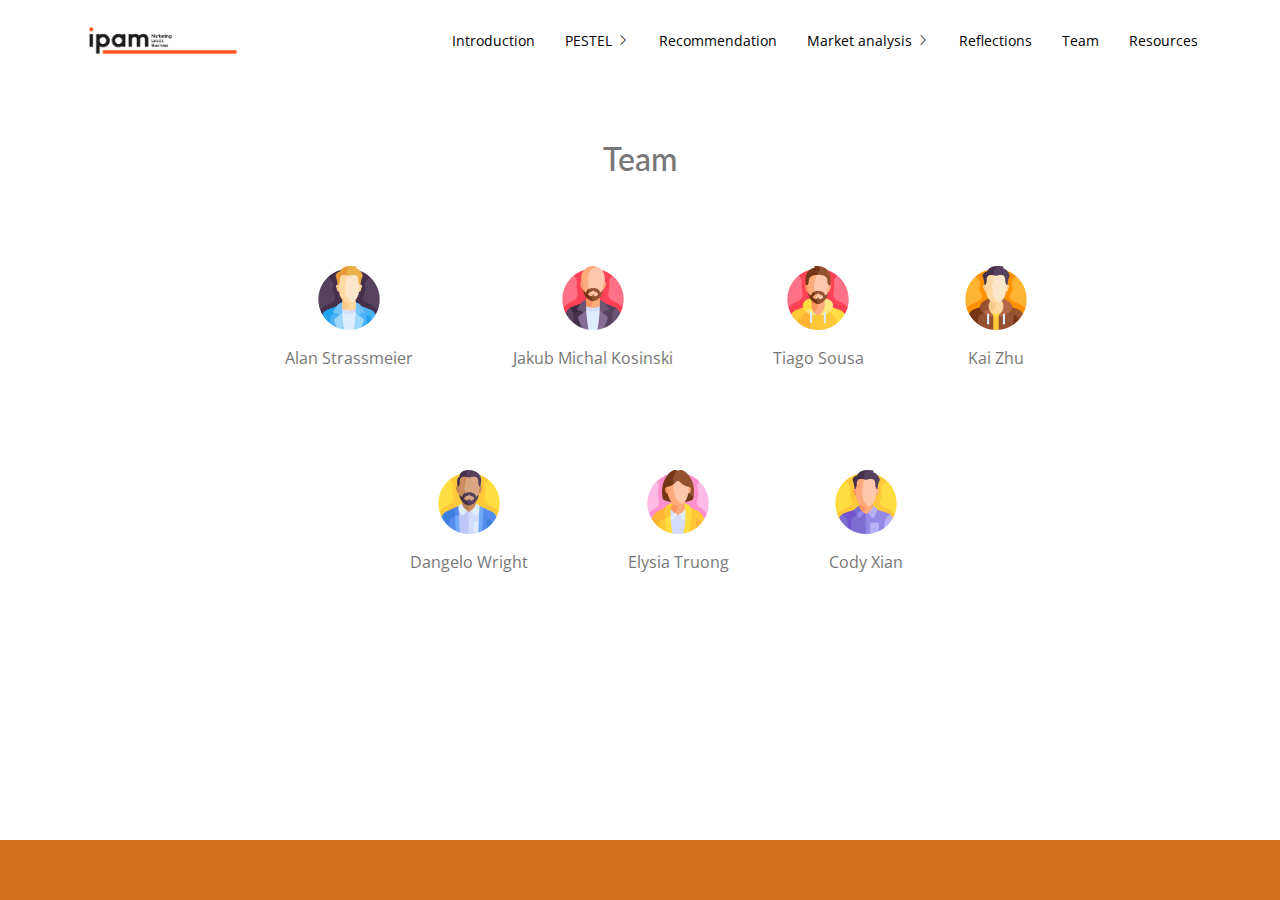
<file: team.html>
<!DOCTYPE html>
<html lang="en">

<head>
  <meta charset="utf-8">
  <meta content="width=device-width, initial-scale=1.0" name="viewport">

  <title>Distribution and Retail
  </title>
  <meta content="" name="description">
  <meta content="" name="keywords">

  
  <!-- Favicons -->
  <link rel="icon" href="assets/img/unnamed.png">

  <!-- Google Fonts -->
  <link href="https://fonts.googleapis.com/css?family=Open+Sans:300,300i,400,400i,600,600i,700,700i|Lato:400,300,700,900" rel="stylesheet">

  <!-- Vendor CSS Files -->
  <link href="assets/vendor/bootstrap/css/bootstrap.min.css" rel="stylesheet">
  <link href="assets/vendor/bootstrap-icons/bootstrap-icons.css" rel="stylesheet">
  <link href="assets/vendor/glightbox/css/glightbox.min.css" rel="stylesheet">
  <link href="assets/vendor/swiper/swiper-bundle.min.css" rel="stylesheet">

  <!-- Template Main CSS File -->
  <link href="assets/css/style.css" rel="stylesheet">

  <!-- =======================================================
  * Template Name: Amoeba - v4.7.0
  * Template URL: https://bootstrapmade.com/free-one-page-bootstrap-template-amoeba/
  * Author: BootstrapMade.com
  * License: https://bootstrapmade.com/license/
  ======================================================== -->
</head>

<body>

  <!-- ======= Header ======= -->
  <header id="header" class="fixed-top d-flex align-items-center">
    <div class="container d-flex align-items-center">

      <div class="logo me-auto">
        <h1><a href="index.html"><img src="assets/img/logo_ipam_png-1.webp" alt="">
        </a></h1>
        <!-- <a href="index.html"><img src="assets/img/logo.png" alt="" class="img-fluid"></a>-->
      </div>

      <nav id="navbar" class="navbar">
        <ul>
          <li><a class="nav-link scrollto" href="index.html">Introduction</a></li>
          <li><li class="dropdown"><a href="pestel.html"><span>PESTEL</span> <i class="bi bi-chevron-right"></i></a>
            <ul>
              <li><a href="#political-factor">Political factor</a></li>
              <li><a href="#environmental">Environmental factor</a></li>
              <li><a href="#social">Social - cultural factor</a></li>
              <li><a href="#technology-factor">Technology factor</a></li>
              <li><a href="#economic-factor">Economic factor</a></li>
              <li><a href="#legal-factor">Legal factor</a></li>
            </ul>
          </li></li>
          <li><a href="recomend.html">Recommendation</a></li>
          <li class="dropdown"><a href="market.html"><span>Market analysis</span> <i class="bi bi-chevron-right"></i></a>
            <ul>
              <li><a href="#usa-import">Importing in USA</a></li>
              <li><a href="#usa-export">Exporting in USA</a></li>
              <li><a href="#channel">Channel of distribution</a></li>
              <li><a href="#retail">Retail experience</a></li>
              <li><a href="#research">Research the Market</a></li>
              <li><a href="#competition">Competition</a></li>
              <li><a href="#entry-mode">Entry Mode</a></li>
            </ul>
          </li>
          <li><a href="reflections.html" class="nav-link scrollto">Reflections</a></li>
          <li><a href="team.html" class="nav-link scrollto">Team</a></li>
          <li><a class="nav-link scrollto" href="resources.html">Resources</a></li>
        </ul>
        <i class="bi bi-list mobile-nav-toggle"></i>
      </nav><!-- .navbar -->
      
      </div>
    </div>
  </header><!-- End #header -->
  
      <main>
<section class="container">
    <div class="container">
        <h2 class="section-title">Team</h2>
        <ul class="images-team">
            <li><span><img src="assets/img/man (2).png" alt=""></span>Alan Strassmeier</li>
            <li><span><img src="assets/img/man (4).png" alt=""></span>Jakub Michal Kosinski </li>
            <li><span><img src="assets/img/man.png" alt=""></span>Tiago Sousa</li>
            <li><span><img src="assets/img/man (3).png" alt=""></span>Kai Zhu</li>
            <li><span><img src="assets/img/man (6).png" alt=""></span>Dangelo Wright</li>
            <li><span><img src="assets/img/woman.png" alt=""></span>Elysia Truong</li>
            <li><span><img src="assets/img/man (1).png" alt=""></span>Cody Xian</li>
        </ul>
    </div>
    </section>
    </main>
        <footer id="footer">
          
        </footer><!-- End #footer -->
      
        <a href="#" class="back-to-top d-flex align-items-center justify-content-center"><i class="bi bi-arrow-up-short"></i></a>
      
        <!-- Vendor JS Files -->
        <script src="assets/vendor/bootstrap/js/bootstrap.bundle.min.js"></script>
        <script src="assets/vendor/glightbox/js/glightbox.min.js"></script>
        <script src="assets/vendor/isotope-layout/isotope.pkgd.min.js"></script>
        <script src="assets/vendor/swiper/swiper-bundle.min.js"></script>
        <script src="assets/vendor/php-email-form/validate.js"></script>
      
        <!-- Template Main JS File -->
        <script src="assets/js/main.js"></script>
      </body>
      </html>
</file>
<file: assets/css/style.css>
/**
* Template Name: Amoeba - v4.7.0
* Template URL: https://bootstrapmade.com/free-one-page-bootstrap-template-amoeba/
* Author: BootstrapMade.com
* License: https://bootstrapmade.com/license/
*/

/*--------------------------------------------------------------
# General
--------------------------------------------------------------*/
body {
  font-family: "Open Sans", sans-serif;
  color: #777;
}

a {
  text-decoration: none;
  color: #43aea0;
}

a:hover {
  color: #00d3b8;
  text-decoration: none;
}

h1, h2, h3, h4, h5, h6, .font-primary {
  font-family: "Lato", sans-serif;
}

/*--------------------------------------------------------------
# Sections General
--------------------------------------------------------------*/
section {
  padding: 60px 0;
}

.section-bg {
  background-color: #f2f9f8;
}

.section-title {
  text-align: center;
  padding-bottom: 30px;
}
.section-title h2 {
  font-size: 32px;
  font-weight: 300;
  margin-bottom: 20px;
  padding-bottom: 0;
  color: #555;
}
.section-title p {
  margin-bottom: 0;
}

/*--------------------------------------------------------------
# Breadcrumbs
--------------------------------------------------------------*/
.breadcrumbs {
  padding: 20px 0;
  background-color: #f6fafa;
  min-height: 40px;
  margin-top: 80px;
}
.breadcrumbs h2 {
  font-size: 24px;
  font-weight: 300;
  margin: 0;
}
@media (max-width: 992px) {
  .breadcrumbs h2 {
    margin: 0 0 10px 0;
  }
}
.breadcrumbs ol {
  display: flex;
  flex-wrap: wrap;
  list-style: none;
  padding: 0;
  margin: 0;
  font-size: 14px;
}
.breadcrumbs ol li + li {
  padding-left: 10px;
}
.breadcrumbs ol li + li::before {
  display: inline-block;
  padding-right: 10px;
  color: #6c757d;
  content: "/";
}
@media (max-width: 768px) {
  .breadcrumbs .d-flex {
    display: block !important;
  }
  .breadcrumbs ol {
    display: block;
  }
  .breadcrumbs ol li {
    display: inline-block;
  }
}

/*--------------------------------------------------------------
# Back to top button
--------------------------------------------------------------*/
.back-to-top {
  position: fixed;
  visibility: hidden;
  opacity: 0;
  right: 15px;
  bottom: 15px;
  z-index: 99999;
  background: #70b9b0;
  width: 40px;
  height: 40px;
  border-radius: 4px;
  transition: all 0.4s;
}
.back-to-top i {
  font-size: 24px;
  color: #fff;
  line-height: 0;
}
.back-to-top:hover {
  background: #8bc6bf;
  color: #fff;
}
.back-to-top.active {
  visibility: visible;
  opacity: 1;
}

/*--------------------------------------------------------------
# Header
--------------------------------------------------------------*/
#header {
  height: 80px;
  transition: all 0.5s;
  z-index: 997;
  transition: all 0.5s;
  background: white;
}
#header.header-scrolled {
  background: #DE9659;
  height: 60px;
}
#header .logo h1 {
  font-size: 30px;
  margin: 0;
  padding: 0;
  line-height: 0;
  font-weight: 700;
  letter-spacing: 1px;
}
#header .logo h1 a, #header .logo h1 a:hover {
  color: black;
  text-decoration: none;
  line-height: 0;
}
#header .logo img {
  padding: 0;
  margin: 0;
  max-height: 40px;
}

main {
  margin-top: 80px;
  min-height: calc(100vh - 60px - 80px);
}

/*--------------------------------------------------------------
# Navigation Menu
--------------------------------------------------------------*/
/**
* Desktop Navigation 
*/
.navbar {
  padding: 0;
}
.navbar ul {
  margin: 0;
  padding: 0;
  display: flex;
  list-style: none;
  align-items: center;
}
.navbar li {
  position: relative;
}
.navbar a, .navbar a:focus {
  display: flex;
  align-items: center;
  justify-content: space-between;
  padding: 10px 0 10px 30px;
  font-family: "Open Sans", sans-serif;
  font-size: 14px;
  color: black;
  white-space: nowrap;
  transition: 0.3s;
}
.navbar a i, .navbar a:focus i {
  font-size: 12px;
  line-height: 0;
  margin-left: 5px;
}
.navbar a:hover, .navbar .active, .navbar .active:focus, .navbar li:hover > a {
  color: black;
}
.navbar .dropdown ul {
  display: block;
  position: absolute;
  left: 14px;
  top: calc(100% + 30px);
  margin: 0;
  padding: 10px 0;
  z-index: 99;
  opacity: 0;
  visibility: hidden;
  background: #fff;
  box-shadow: 0px 0px 30px rgba(127, 137, 161, 0.25);
  transition: 0.3s;
}
.navbar .dropdown ul li {
  min-width: 200px;
}
.navbar .dropdown ul a {
  padding: 10px 20px;
  text-transform: none;
  font-size: 14px;
  font-weight: 500;
  color: black;
}
.navbar .dropdown ul a i {
  font-size: 12px;
}
.navbar .dropdown ul a:hover, .navbar .dropdown ul .active:hover, .navbar .dropdown ul li:hover > a {
  color: black;
}
.navbar .dropdown:hover > ul {
  opacity: 1;
  top: 100%;
  visibility: visible;
}
.navbar .dropdown .dropdown ul {
  top: 0;
  left: calc(100% - 30px);
  visibility: hidden;
}
.navbar .dropdown .dropdown:hover > ul {
  opacity: 1;
  top: 0;
  left: 100%;
  visibility: visible;
}
@media (max-width: 1366px) {
  .navbar .dropdown .dropdown ul {
    left: -90%;
  }
  .navbar .dropdown .dropdown:hover > ul {
    left: -100%;
  }
}

/**
* Mobile Navigation 
*/
.mobile-nav-toggle {
  color: #fff;
  font-size: 28px;
  cursor: pointer;
  display: none;
  line-height: 0;
  transition: 0.5s;
}

@media (max-width: 991px) {
  .mobile-nav-toggle {
    display: block;
  }

  .navbar ul {
    display: none;
  }
}
.navbar-mobile {
  position: fixed;
  overflow: hidden;
  top: 0;
  right: 0;
  left: 0;
  bottom: 0;
  background: rgba(7, 56, 57, 0.9);
  transition: 0.3s;
}
.navbar-mobile .mobile-nav-toggle {
  position: absolute;
  top: 15px;
  right: 15px;
}
.navbar-mobile ul {
  display: block;
  position: absolute;
  top: 55px;
  right: 15px;
  bottom: 15px;
  left: 15px;
  padding: 10px 0;
  background-color: #fff;
  overflow-y: auto;
  transition: 0.3s;
}
.navbar-mobile a, .navbar-mobile a:focus {
  padding: 10px 20px;
  font-size: 15px;
  color: #073839;
}
.navbar-mobile a:hover, .navbar-mobile .active, .navbar-mobile li:hover > a {
  color: #70b9b0;
}
.navbar-mobile .getstarted, .navbar-mobile .getstarted:focus {
  margin: 15px;
}
.navbar-mobile .dropdown ul {
  position: static;
  display: none;
  margin: 10px 20px;
  padding: 10px 0;
  z-index: 99;
  opacity: 1;
  visibility: visible;
  background: #fff;
  box-shadow: 0px 0px 30px rgba(127, 137, 161, 0.25);
}
.navbar-mobile .dropdown ul li {
  min-width: 200px;
}
.navbar-mobile .dropdown ul a {
  padding: 10px 20px;
}
.navbar-mobile .dropdown ul a i {
  font-size: 12px;
}
.navbar-mobile .dropdown ul a:hover, .navbar-mobile .dropdown ul .active:hover, .navbar-mobile .dropdown ul li:hover > a {
  color: #70b9b0;
}
.navbar-mobile .dropdown > .dropdown-active {
  display: block;
}
.images-team {
  display: flex;
  flex-direction: row;
  flex-wrap: wrap;
  justify-content: center;
}
.images-team li {
  margin: 50px;
  display: flex;
  flex-direction: column;
  align-items: center;
}
.images-team img {
  height: 5vw;
  margin-bottom: 1rem;
}
/*--------------------------------------------------------------
# Hero Section
--------------------------------------------------------------*/
#hero {
  width: 100%;
  height: 75vh;
  background: url("../img/bg.jpg");
  background-size: cover;
  background-repeat: no-repeat;
  background-position: center ;
  position: relative;
  margin-bottom: -80px;
}
#hero:before {
  content: "";
  background: rgba(0, 0, 0, 0.80);
  position: absolute;
  bottom: 0;
  top: 0;
  left: 0;
  right: 0;
}
#hero .hero-container {
  position: absolute;
  bottom: 0;
  top: 0;
  left: 0;
  right: 0;
  display: flex;
  padding-top: 80px;
  justify-content: center;
  align-items: center;
  flex-direction: column;
  text-align: center;
}
#hero h1 {
  margin: 0 0 10px 0;
  font-size: 48px;
  font-weight: 300;
  line-height: 56px;
  color: #fff;
}
#hero h2 {
  color: #eee;
  margin-bottom: 50px;
  font-size: 20px;
  font-weight: 300;
}
#hero .btn-get-started {
  font-family: "Lato", sans-serif;
  font-weight: 400;
  font-size: 16px;
  letter-spacing: 1px;
  display: inline-block;
  padding: 8px 28px 10px 28px;
  border-radius: 50px;
  transition: 0.5s;
  border: 1px solid #fff;
  color: #fff;
}
#hero .btn-get-started:hover {
  background: #fff;
  color: #70b9b0;
  border: 1px solid #70b9b0;
}
@media (min-width: 1024px) {
  #hero {
    background-attachment: fixed;
  }
}
@media (max-width: 768px) {
  #hero h1 {
    font-size: 28px;
    line-height: 36px;
  }
  #hero h2 {
    font-size: 18px;
    line-height: 24px;
    margin-bottom: 30px;
  }
}

/*--------------------------------------------------------------
# About Us
--------------------------------------------------------------*/
.about h3 {
  font-weight: 400;
  font-size: 26px;
}
.about ul {
  list-style: none;
  padding: 0;
}
.about ul li {
  padding-bottom: 10px;
}
.about ul i {
  font-size: 22px;
  padding-right: 4px;
  color: #70b9b0;
  line-height: 0;
}
.about p:last-child {
  margin-bottom: 0;
}

/*--------------------------------------------------------------
# Services
--------------------------------------------------------------*/
.services .icon-box {
  margin-bottom: 20px;
  text-align: center;
}
.services .icon {
  display: flex;
  justify-content: center;
  margin-bottom: 15px;
}
.services .icon i {
  color: #70b9b0;
  font-size: 42px;
}
.services .title {
  font-weight: 700;
  margin-bottom: 15px;
  font-size: 18px;
  text-transform: uppercase;
}
.services .title a {
  color: #343a40;
  transition: 0.3s;
}
.services .icon-box:hover .title a {
  color: #70b9b0;
}
.services .description {
  line-height: 24px;
  font-size: 14px;
}

/*--------------------------------------------------------------
# Call To Action
--------------------------------------------------------------*/
.call-to-action {
  background: linear-gradient(rgba(1, 41, 42, 0.5), rgba(7, 56, 57, 0.5)), url("../img/call-to-action-bg.jpg") fixed center center;
  background-size: cover;
  padding: 60px 0;
}
.call-to-action h3 {
  color: #fff;
  font-size: 28px;
  font-weight: 700;
}
.call-to-action p {
  color: #fff;
}
.call-to-action .cta-btn {
  font-family: "Lato", sans-serif;
  font-weight: 400;
  font-size: 16px;
  letter-spacing: 1px;
  display: inline-block;
  padding: 6px 28px 10px 28px;
  border-radius: 25px;
  transition: 0.5s;
  margin-top: 10px;
  border: 2px solid #fff;
  color: #fff;
}
.call-to-action .cta-btn:hover {
  background: #70b9b0;
  border: 2px solid #70b9b0;
}

/*--------------------------------------------------------------
# Our Portfolio
--------------------------------------------------------------*/
.portfolio {
  padding: 60px 0;
}
.portfolio #portfolio-flters {
  padding: 0;
  margin: 0 0 35px 0;
  list-style: none;
  text-align: center;
}
.portfolio #portfolio-flters li {
  cursor: pointer;
  margin: 0 15px 15px 0;
  display: inline-block;
  padding: 10px 20px;
  font-size: 12px;
  line-height: 20px;
  color: #777;
  border-radius: 4px;
  text-transform: uppercase;
  background: white;
  margin-bottom: 5px;
  transition: all 0.3s ease-in-out;
}
.portfolio #portfolio-flters li:hover, .portfolio #portfolio-flters li.filter-active {
  background: #70b9b0;
  color: #fff;
}
.portfolio #portfolio-flters li:last-child {
  margin-right: 0;
}
.portfolio .portfolio-wrap {
  background: #073839;
  overflow: hidden;
  min-height: 200px;
  position: relative;
  border-radius: 4px;
  margin: 0 0 30px 0;
}
.portfolio .portfolio-wrap img {
  transition: all 0.3s ease-in-out;
}
.portfolio .portfolio-wrap .portfolio-info {
  opacity: 0;
  position: absolute;
  transition: all 0.3s linear;
  text-align: center;
  top: 10%;
  left: 0;
  right: 0;
}
.portfolio .portfolio-wrap .portfolio-info h3 {
  font-size: 22px;
}
.portfolio .portfolio-wrap .portfolio-info h3 a {
  color: #fff;
  font-weight: bold;
}
.portfolio .portfolio-wrap .portfolio-info a i {
  color: #fff;
  font-size: 24px;
  transition: 0.3s;
  margin: 4px;
}
.portfolio .portfolio-wrap .portfolio-info a i:hover {
  color: #70b9b0;
}
.portfolio .portfolio-wrap:hover img {
  opacity: 0.4;
  transform: scale(1.1);
}
.portfolio .portfolio-wrap:hover .portfolio-info {
  opacity: 1;
  top: calc(50% - 30px);
}

/*--------------------------------------------------------------
# Portfolio Details
--------------------------------------------------------------*/
.portfolio-details {
  padding-top: 40px;
}
.portfolio-details .portfolio-details-slider img {
  width: 100%;
}
.portfolio-details .portfolio-details-slider .swiper-pagination {
  margin-top: 20px;
  position: relative;
}
.portfolio-details .portfolio-details-slider .swiper-pagination .swiper-pagination-bullet {
  width: 12px;
  height: 12px;
  background-color: #fff;
  opacity: 1;
  border: 1px solid #70b9b0;
}
.portfolio-details .portfolio-details-slider .swiper-pagination .swiper-pagination-bullet-active {
  background-color: #70b9b0;
}
.portfolio-details .portfolio-info {
  padding: 30px;
  box-shadow: 0px 0 30px rgba(7, 56, 57, 0.08);
}
.portfolio-details .portfolio-info h3 {
  font-size: 22px;
  font-weight: 700;
  margin-bottom: 20px;
  padding-bottom: 20px;
  border-bottom: 1px solid #eee;
}
.portfolio-details .portfolio-info ul {
  list-style: none;
  padding: 0;
  font-size: 15px;
}
.portfolio-details .portfolio-info ul li + li {
  margin-top: 10px;
}
.portfolio-details .portfolio-description {
  padding-top: 30px;
}
.portfolio-details .portfolio-description h2 {
  font-size: 26px;
  font-weight: 700;
  margin-bottom: 20px;
}
.portfolio-details .portfolio-description p {
  padding: 0;
}

/*--------------------------------------------------------------
# Frequently Asked Questions
--------------------------------------------------------------*/
.faq {
  padding: 60px 0;
}
.faq .faq-list {
  padding: 0;
  list-style: none;
}
.faq .faq-list li {
  border-bottom: 1px solid #deefed;
  margin-bottom: 20px;
  padding-bottom: 20px;
}
.faq .faq-list .question {
  display: block;
  position: relative;
  font-family: #70b9b0;
  font-size: 18px;
  line-height: 24px;
  font-weight: 400;
  padding-left: 25px;
  cursor: pointer;
  color: #51a59b;
  transition: 0.3s;
}
.faq .faq-list i {
  font-size: 16px;
  position: absolute;
  left: 0;
  top: -2px;
}
.faq .faq-list p {
  margin-bottom: 0;
  padding: 10px 0 0 25px;
}
.faq .faq-list .icon-show {
  display: none;
}
.faq .faq-list .collapsed {
  color: #343a40;
}
.faq .faq-list .collapsed:hover {
  color: #70b9b0;
}
.faq .faq-list .collapsed .icon-show {
  display: inline-block;
  transition: 0.6s;
}
.faq .faq-list .collapsed .icon-close {
  display: none;
  transition: 0.6s;
}

/*--------------------------------------------------------------
# Our Team
--------------------------------------------------------------*/
.team .member {
  text-align: center;
  box-shadow: 0px 0px 12px 0px rgba(0, 0, 0, 0.1);
  padding: 30px 20px;
  background: #fff;
}
.team .member img {
  max-width: 60%;
  border-radius: 50%;
  margin: 0 0 30px 0;
}
.team .member h4 {
  font-weight: 700;
  margin-bottom: 2px;
  font-size: 18px;
}
.team .member span {
  font-style: italic;
  display: block;
  font-size: 13px;
}
.team .member p {
  padding-top: 10px;
  font-size: 14px;
  font-style: italic;
  color: #aaaaaa;
}
.team .member .social {
  margin-top: 15px;
}
.team .member .social a {
  color: #92cac3;
  transition: 0.3s;
}
.team .member .social a:hover {
  color: #3c8b81;
}
.team .member .social i {
  font-size: 18px;
  margin: 0 2px;
}

/*--------------------------------------------------------------
# Contact Us
--------------------------------------------------------------*/
.contact .contact-about h3 {
  font-size: 36px;
  margin: 0 0 10px 0;
  padding: 0;
  line-height: 1;
  font-weight: 500;
  letter-spacing: 1px;
  color: #70b9b0;
}
.contact .contact-about p {
  font-size: 14px;
  line-height: 24px;
  font-family: "Lato", sans-serif;
  color: #888;
}
.contact .social-links {
  padding-bottom: 20px;
}
.contact .social-links a {
  display: inline-flex;
  align-items: center;
  justify-content: center;
  font-size: 16px;
  background: #fff;
  color: #70b9b0;
  line-height: 0;
  margin-right: 4px;
  border-radius: 50%;
  width: 36px;
  height: 36px;
  transition: 0.3s;
  border: 1px solid #70b9b0;
}
.contact .social-links a:hover {
  background: #70b9b0;
  color: #fff;
}
.contact .info {
  color: #777;
}
.contact .info i {
  font-size: 32px;
  color: #70b9b0;
  float: left;
  line-height: 1;
}
.contact .info p {
  padding: 0 0 10px 42px;
  line-height: 28px;
  font-size: 14px;
}
.contact .php-email-form .error-message {
  display: none;
  color: #fff;
  background: #ed3c0d;
  text-align: left;
  padding: 15px;
  font-weight: 600;
}
.contact .php-email-form .error-message br + br {
  margin-top: 25px;
}
.contact .php-email-form .sent-message {
  display: none;
  color: #fff;
  background: #18d26e;
  text-align: center;
  padding: 15px;
  font-weight: 600;
}
.contact .php-email-form .loading {
  display: none;
  background: #fff;
  text-align: center;
  padding: 15px;
}
.contact .php-email-form .loading:before {
  content: "";
  display: inline-block;
  border-radius: 50%;
  width: 24px;
  height: 24px;
  margin: 0 10px -6px 0;
  border: 3px solid #18d26e;
  border-top-color: #eee;
  -webkit-animation: animate-loading 1s linear infinite;
  animation: animate-loading 1s linear infinite;
}
.contact .php-email-form input, .contact .php-email-form textarea {
  border-radius: 0;
  box-shadow: none;
  font-size: 14px;
}
.contact .php-email-form button[type=submit] {
  background: #70b9b0;
  border: 0;
  padding: 10px 24px;
  color: #fff;
  transition: 0.4s;
}
.contact .php-email-form button[type=submit]:hover {
  background: #92cac3;
}
@-webkit-keyframes animate-loading {
  0% {
    transform: rotate(0deg);
  }
  100% {
    transform: rotate(360deg);
  }
}
@keyframes animate-loading {
  0% {
    transform: rotate(0deg);
  }
  100% {
    transform: rotate(360deg);
  }
}

/*--------------------------------------------------------------
# Map
--------------------------------------------------------------*/
.map {
  padding: 0;
  margin-bottom: -10px;
}
.map iframe {
  width: 100%;
  height: 380px;
}

/*--------------------------------------------------------------
# Footer
--------------------------------------------------------------*/
#footer {
  background: #d26f1c;
  padding: 30px 0;
  color: #fff;
  font-size: 14px;
}
#footer .copyright {
  text-align: center;
}
#footer .credits {
  padding-top: 10px;
  text-align: center;
  font-size: 13px;
  color: #fff;
}
</file>
